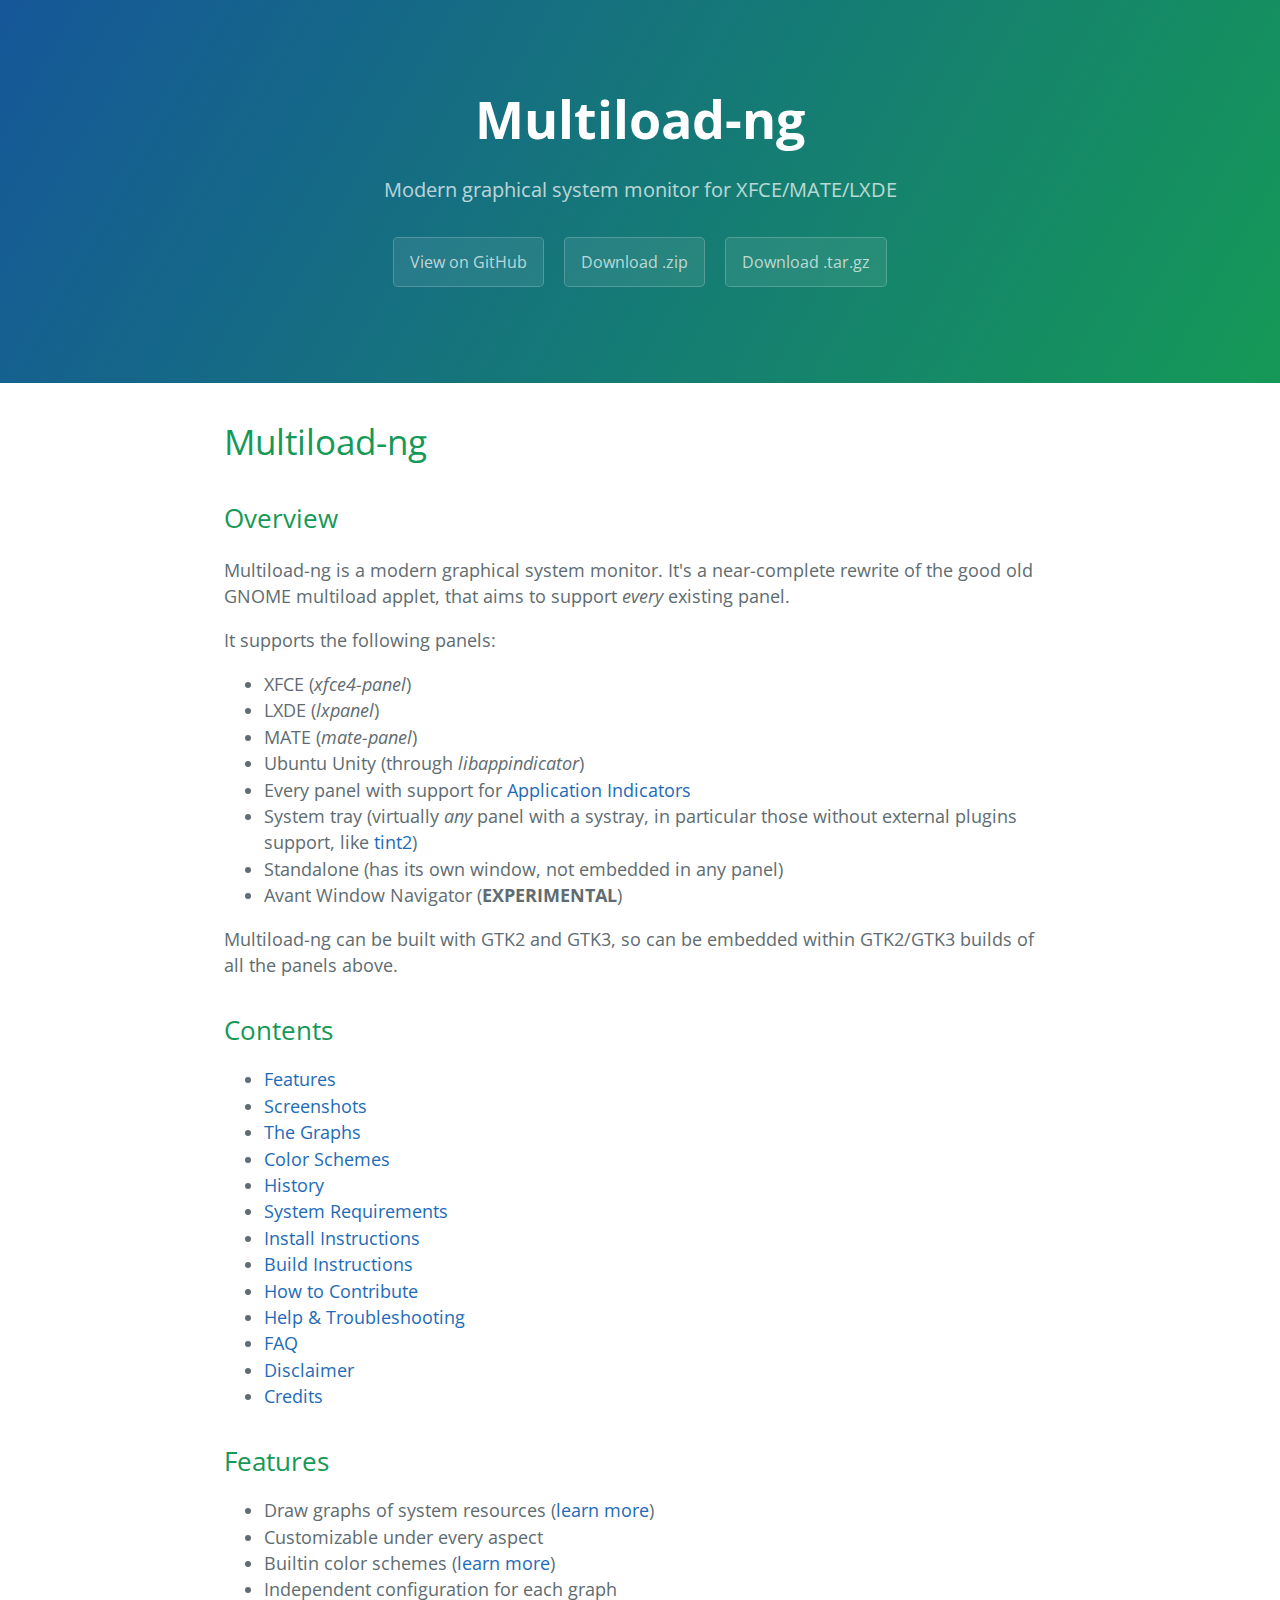
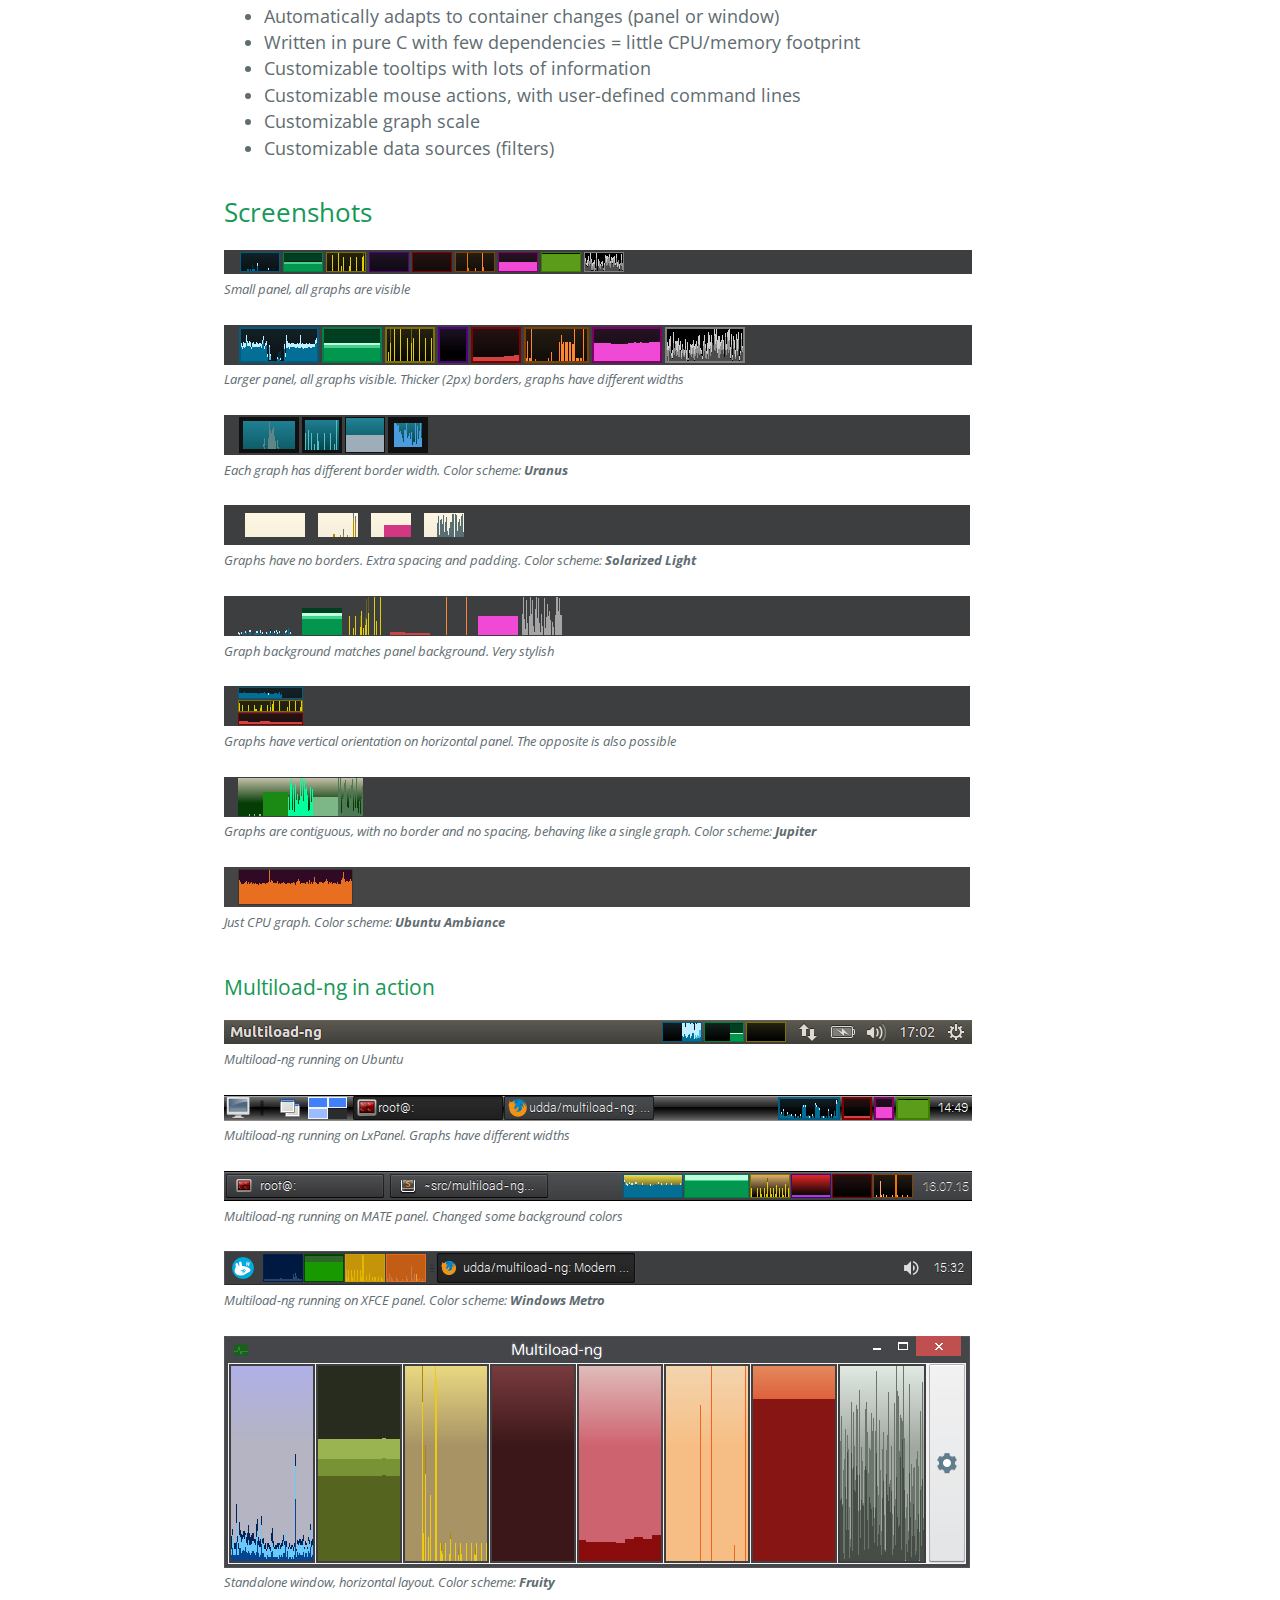
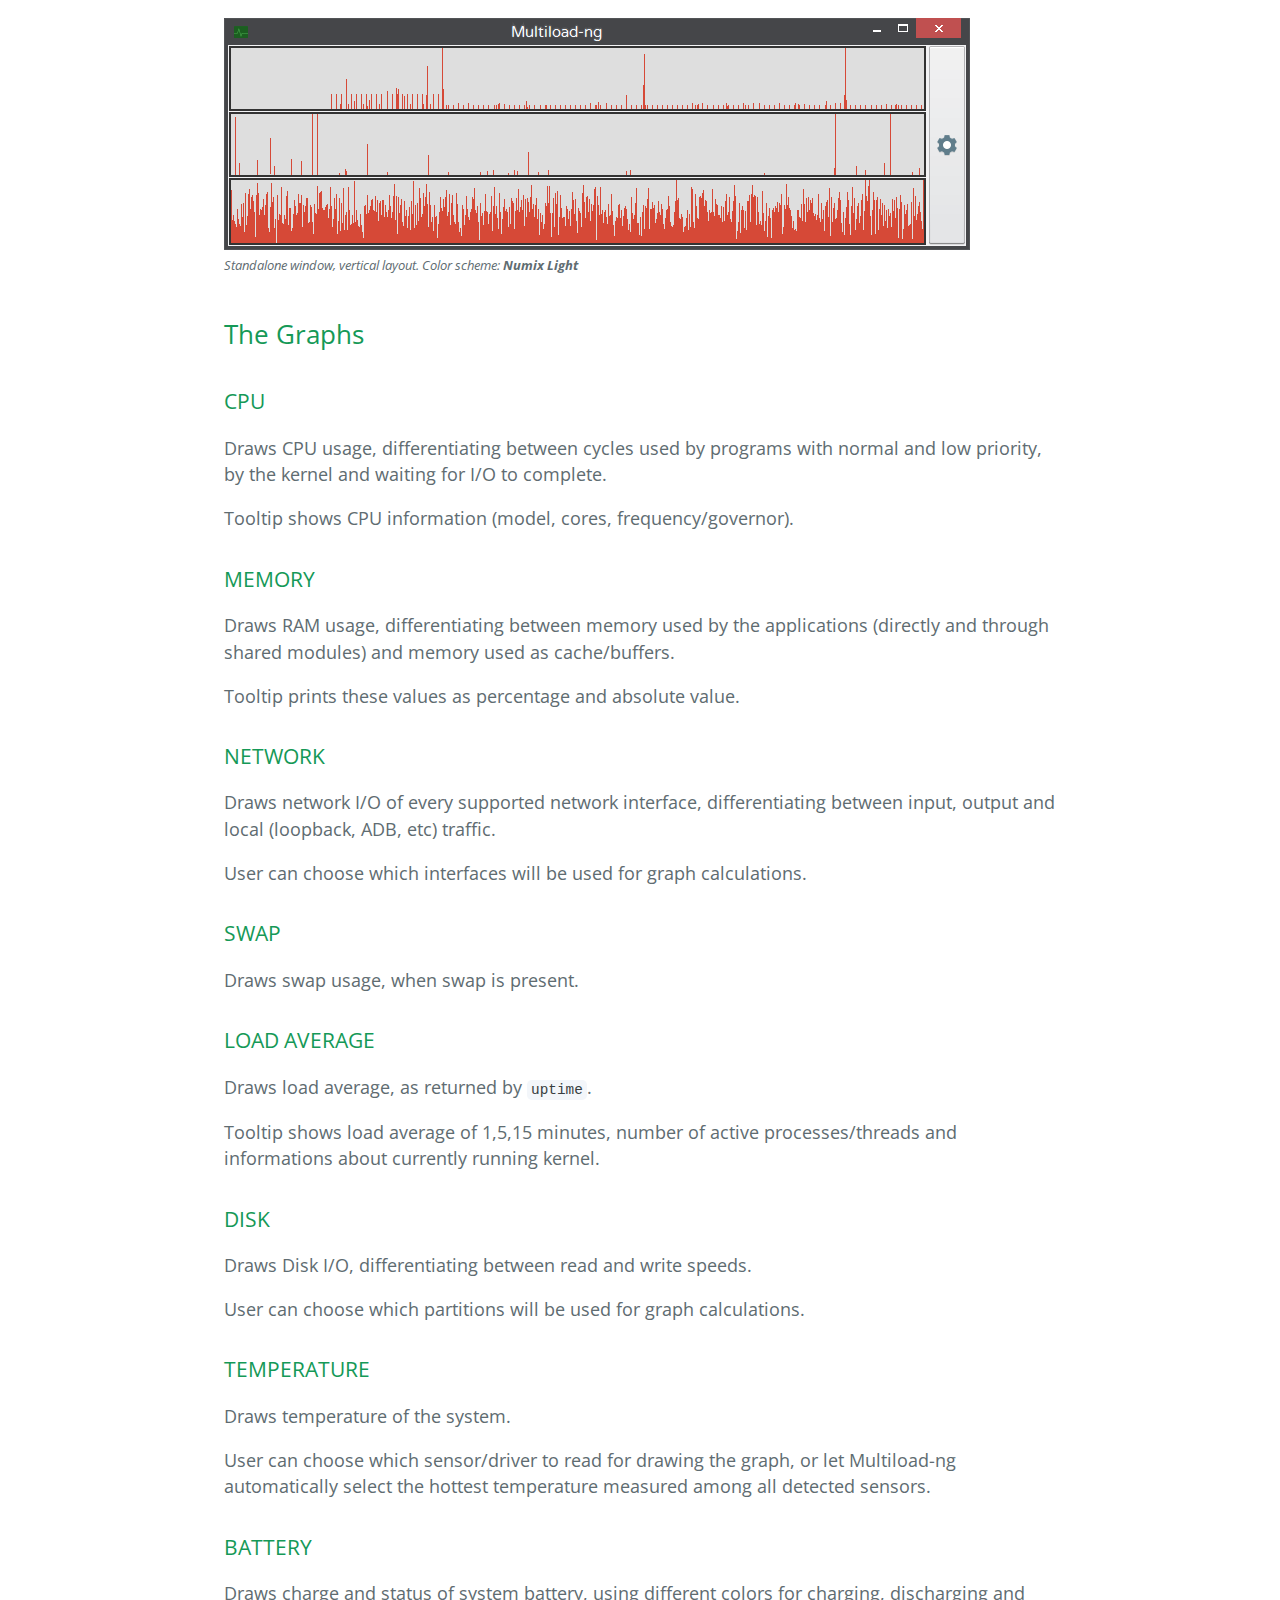
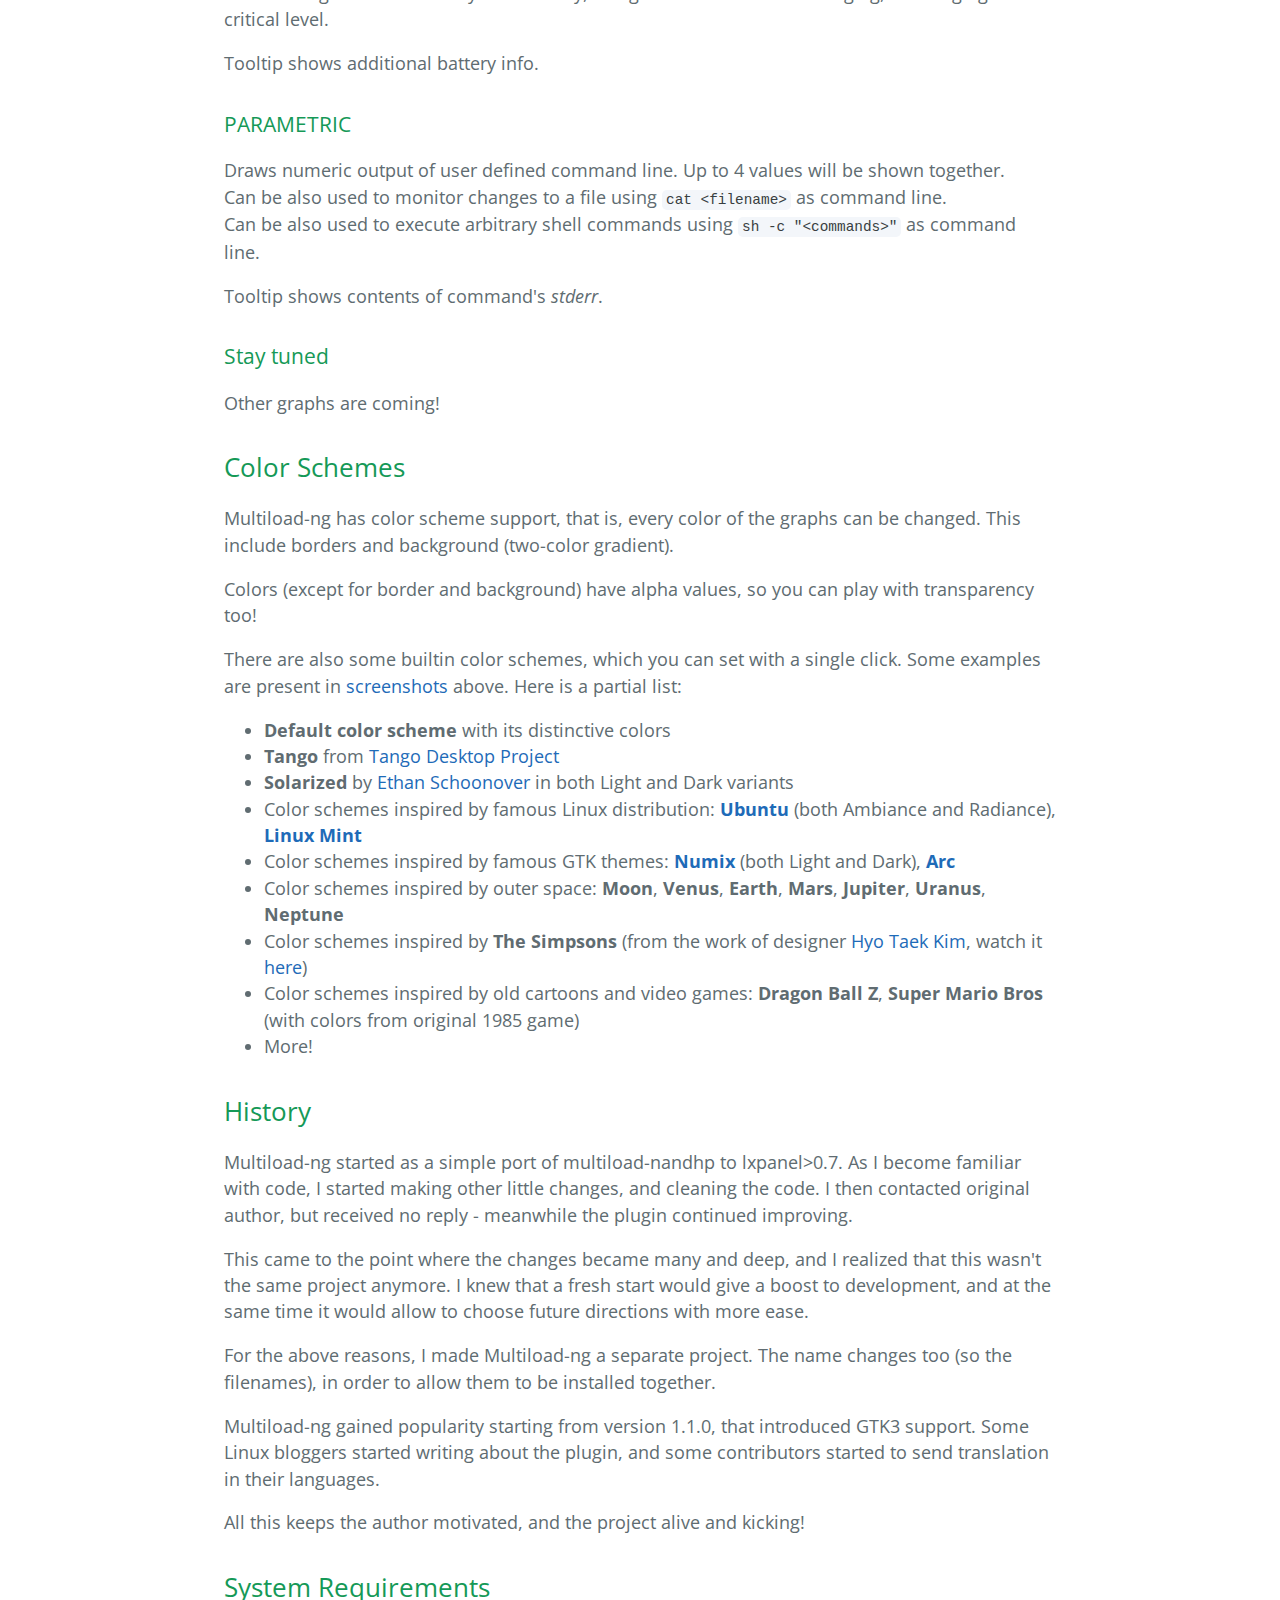
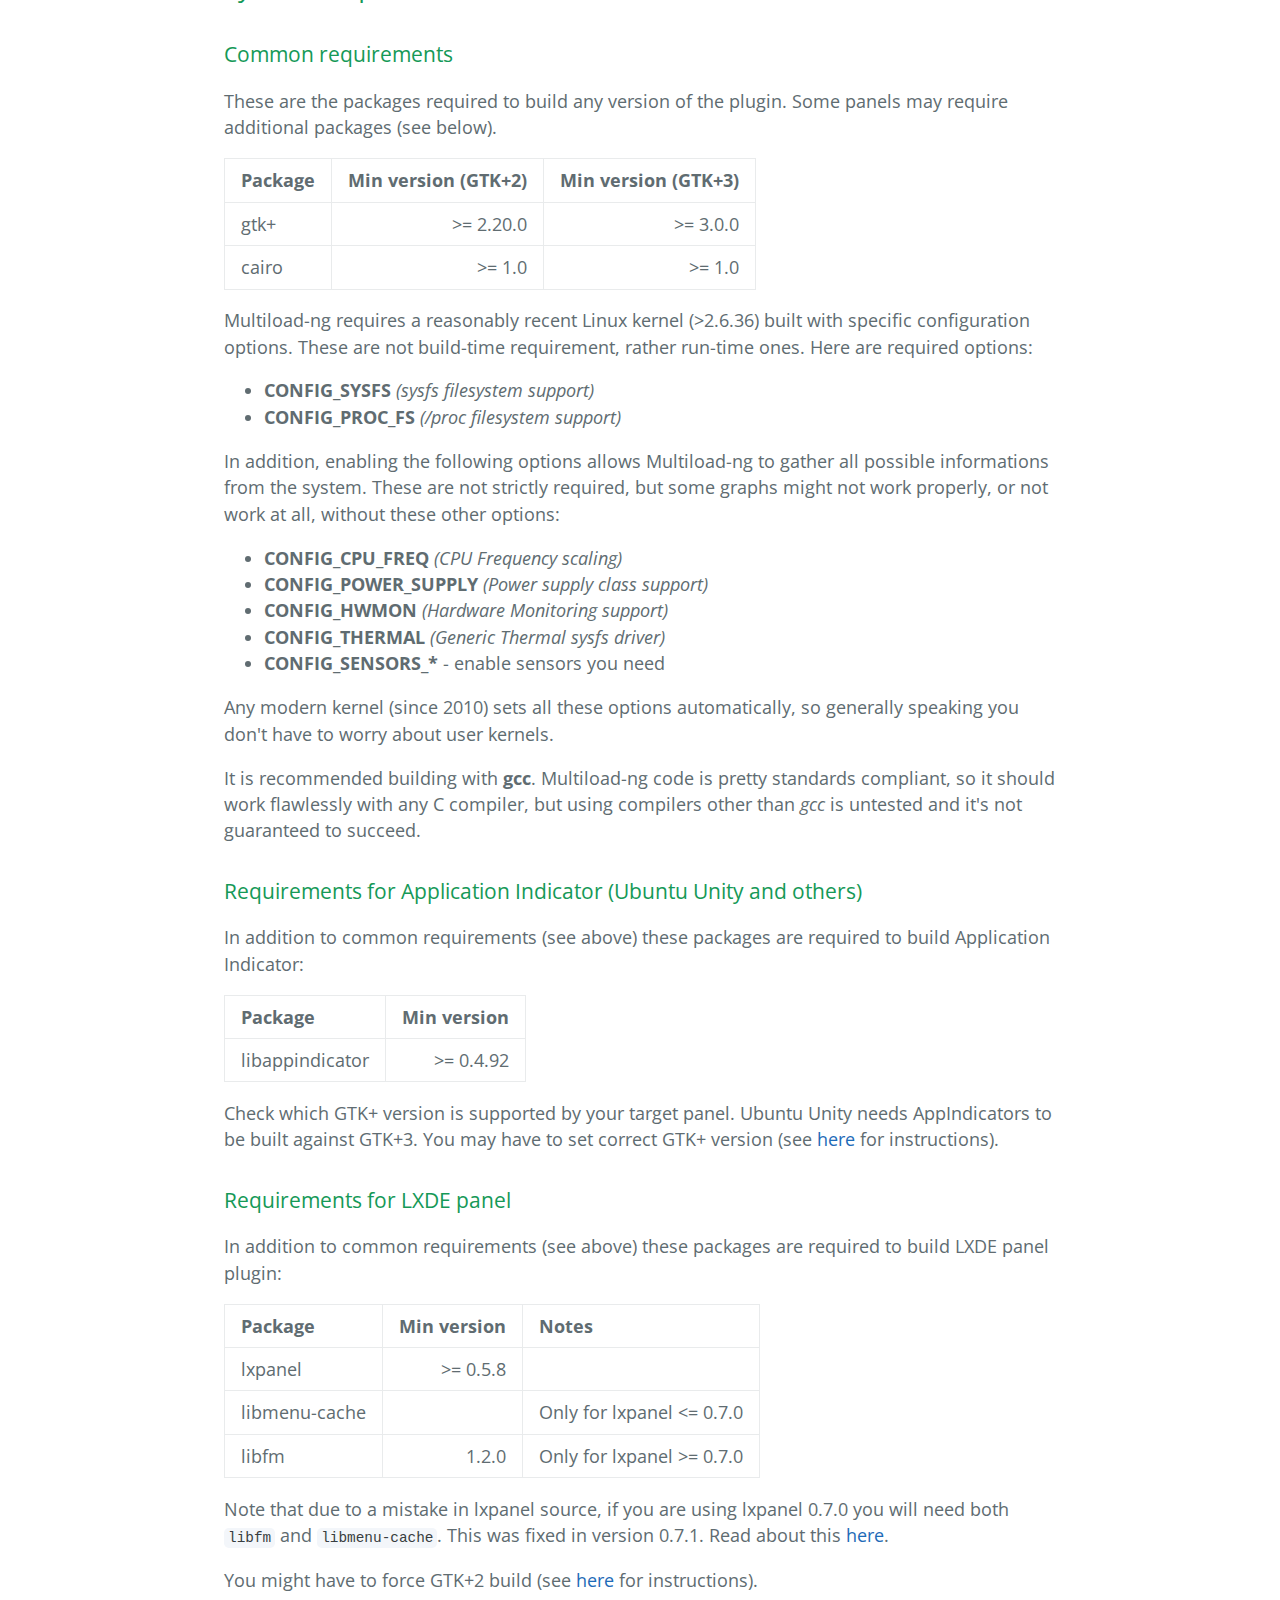
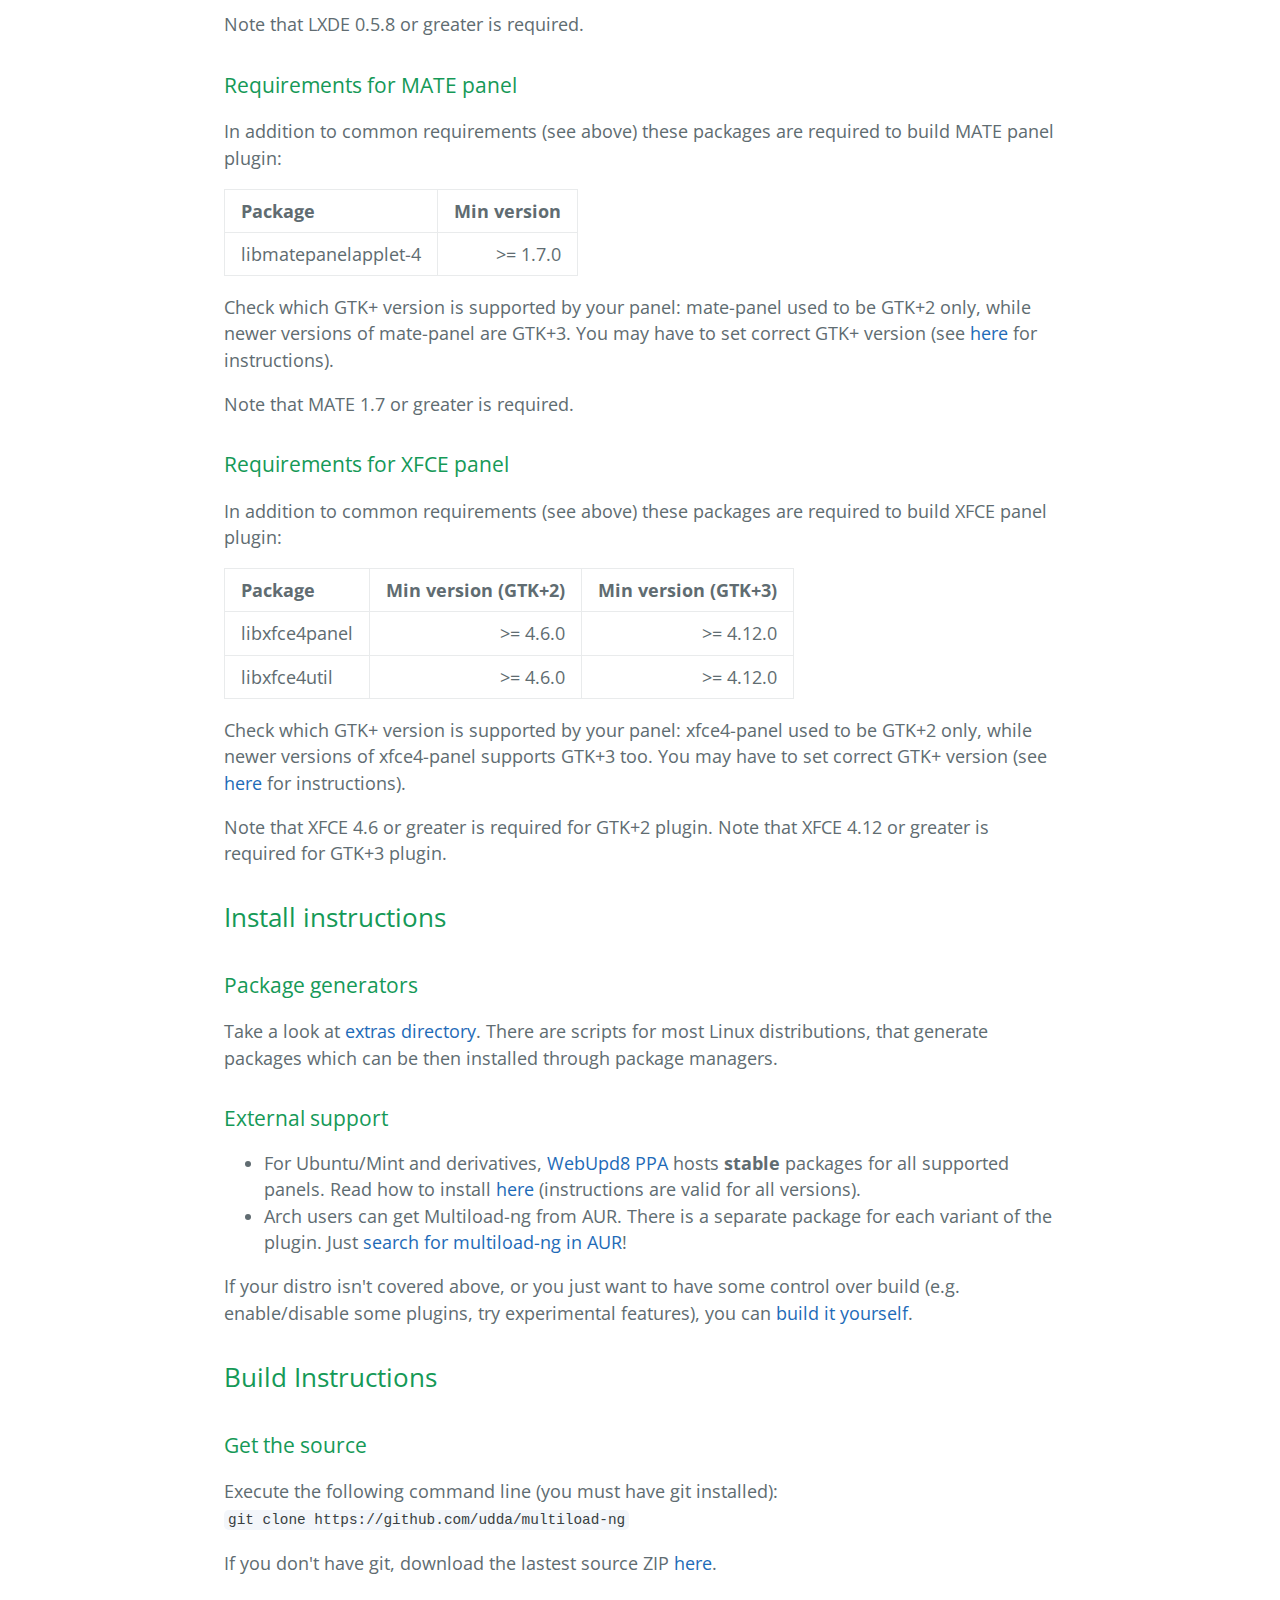
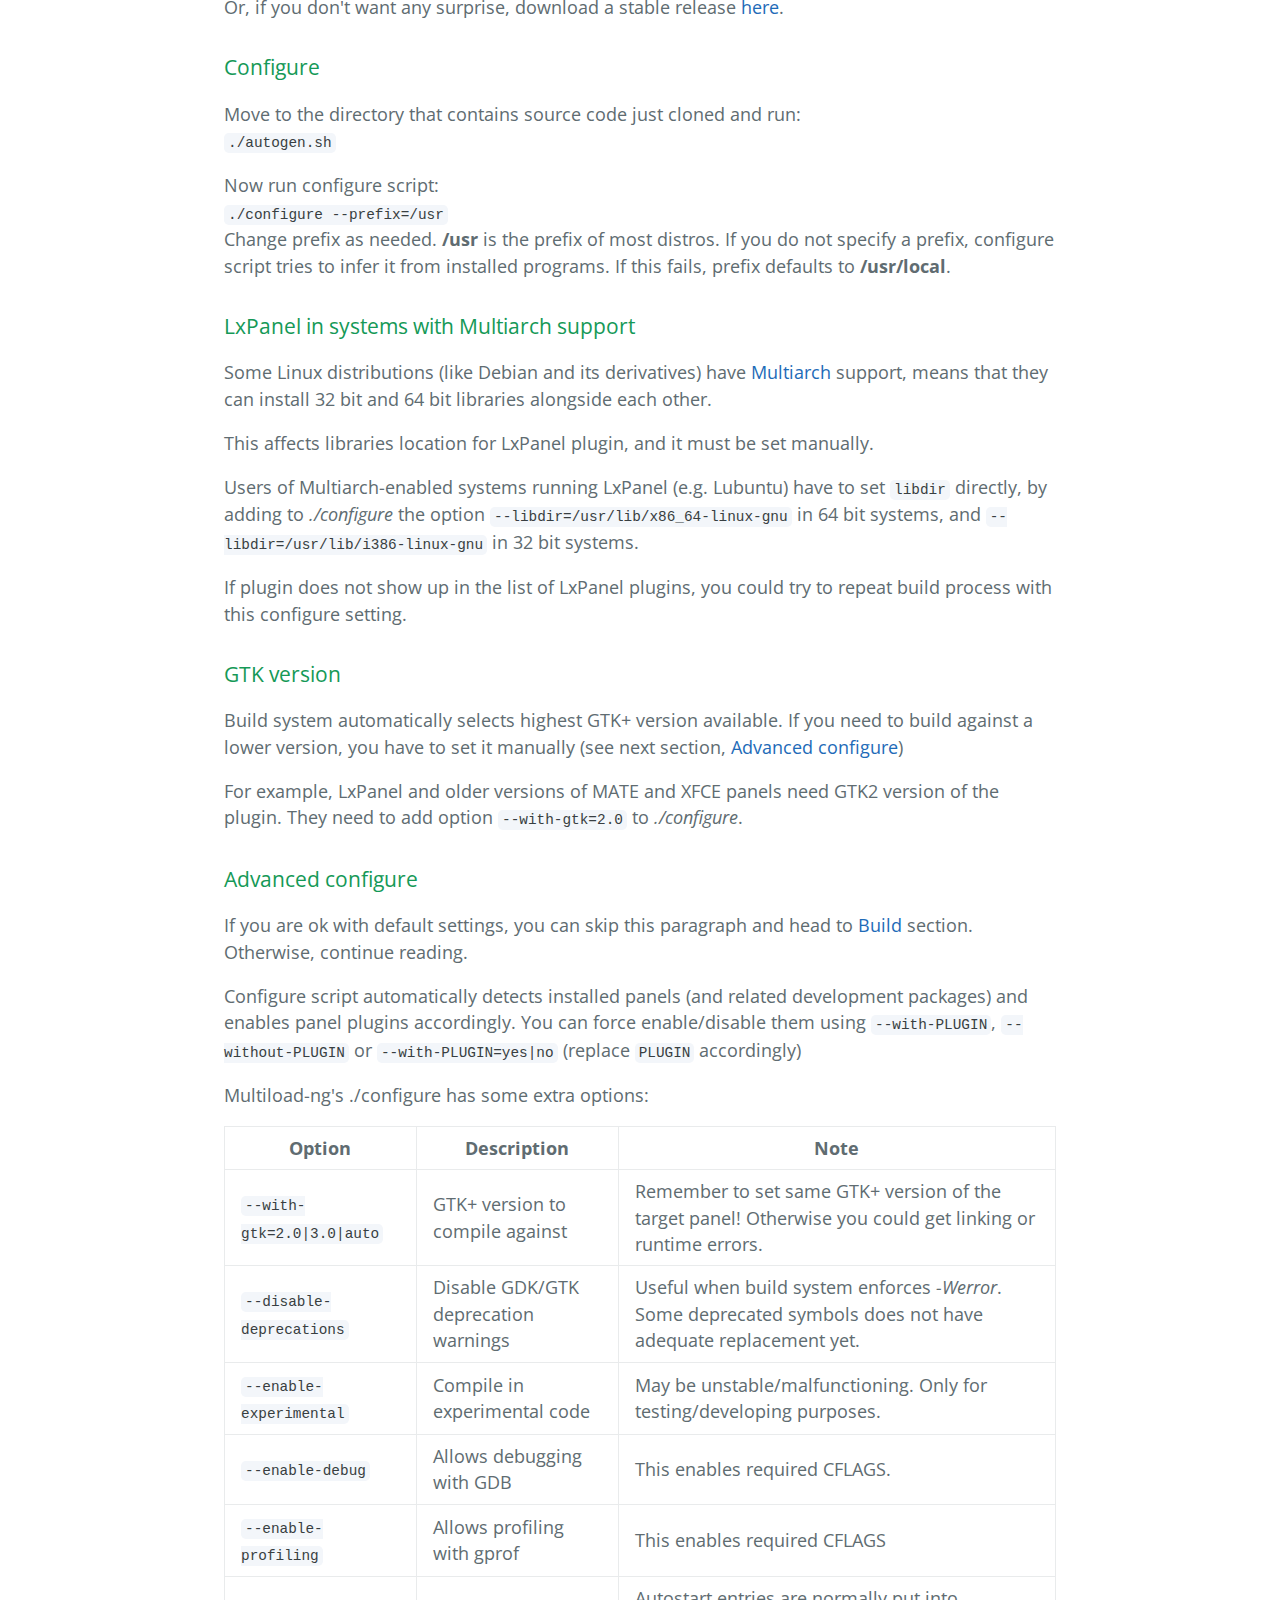
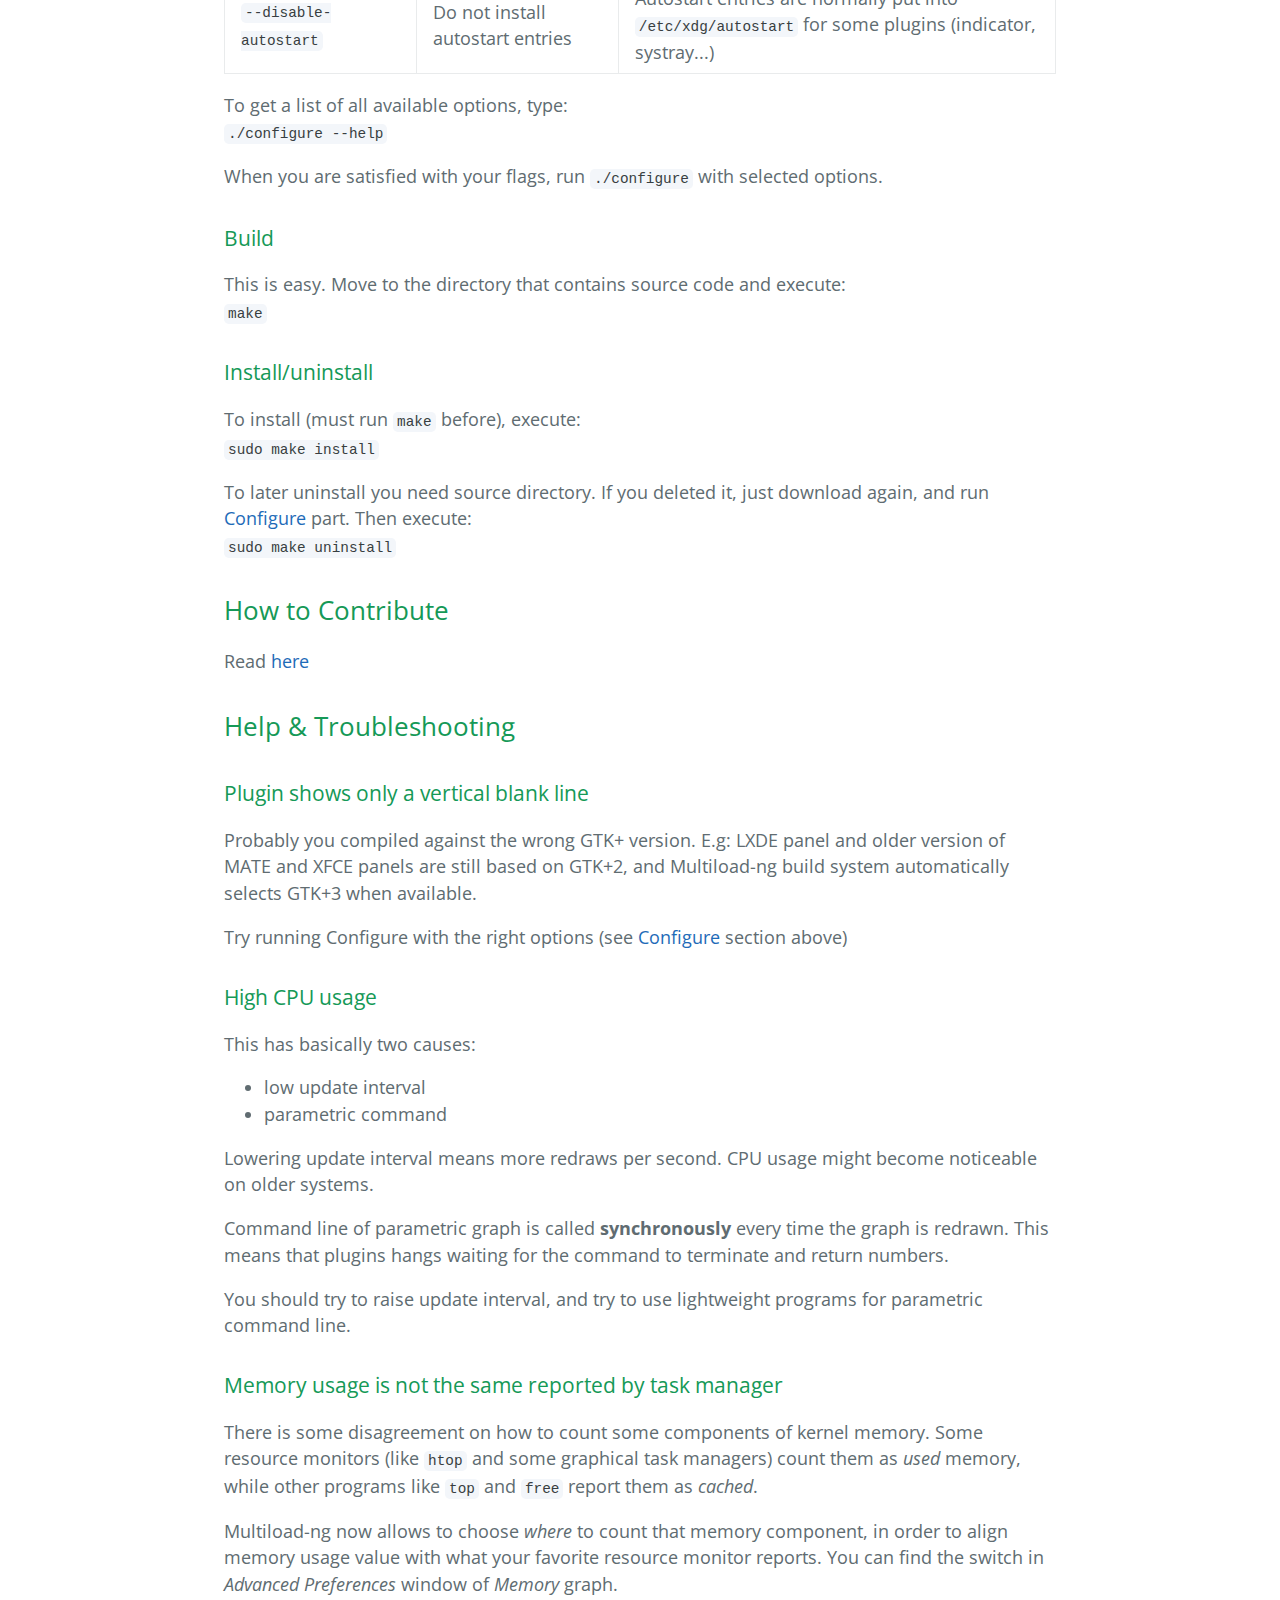
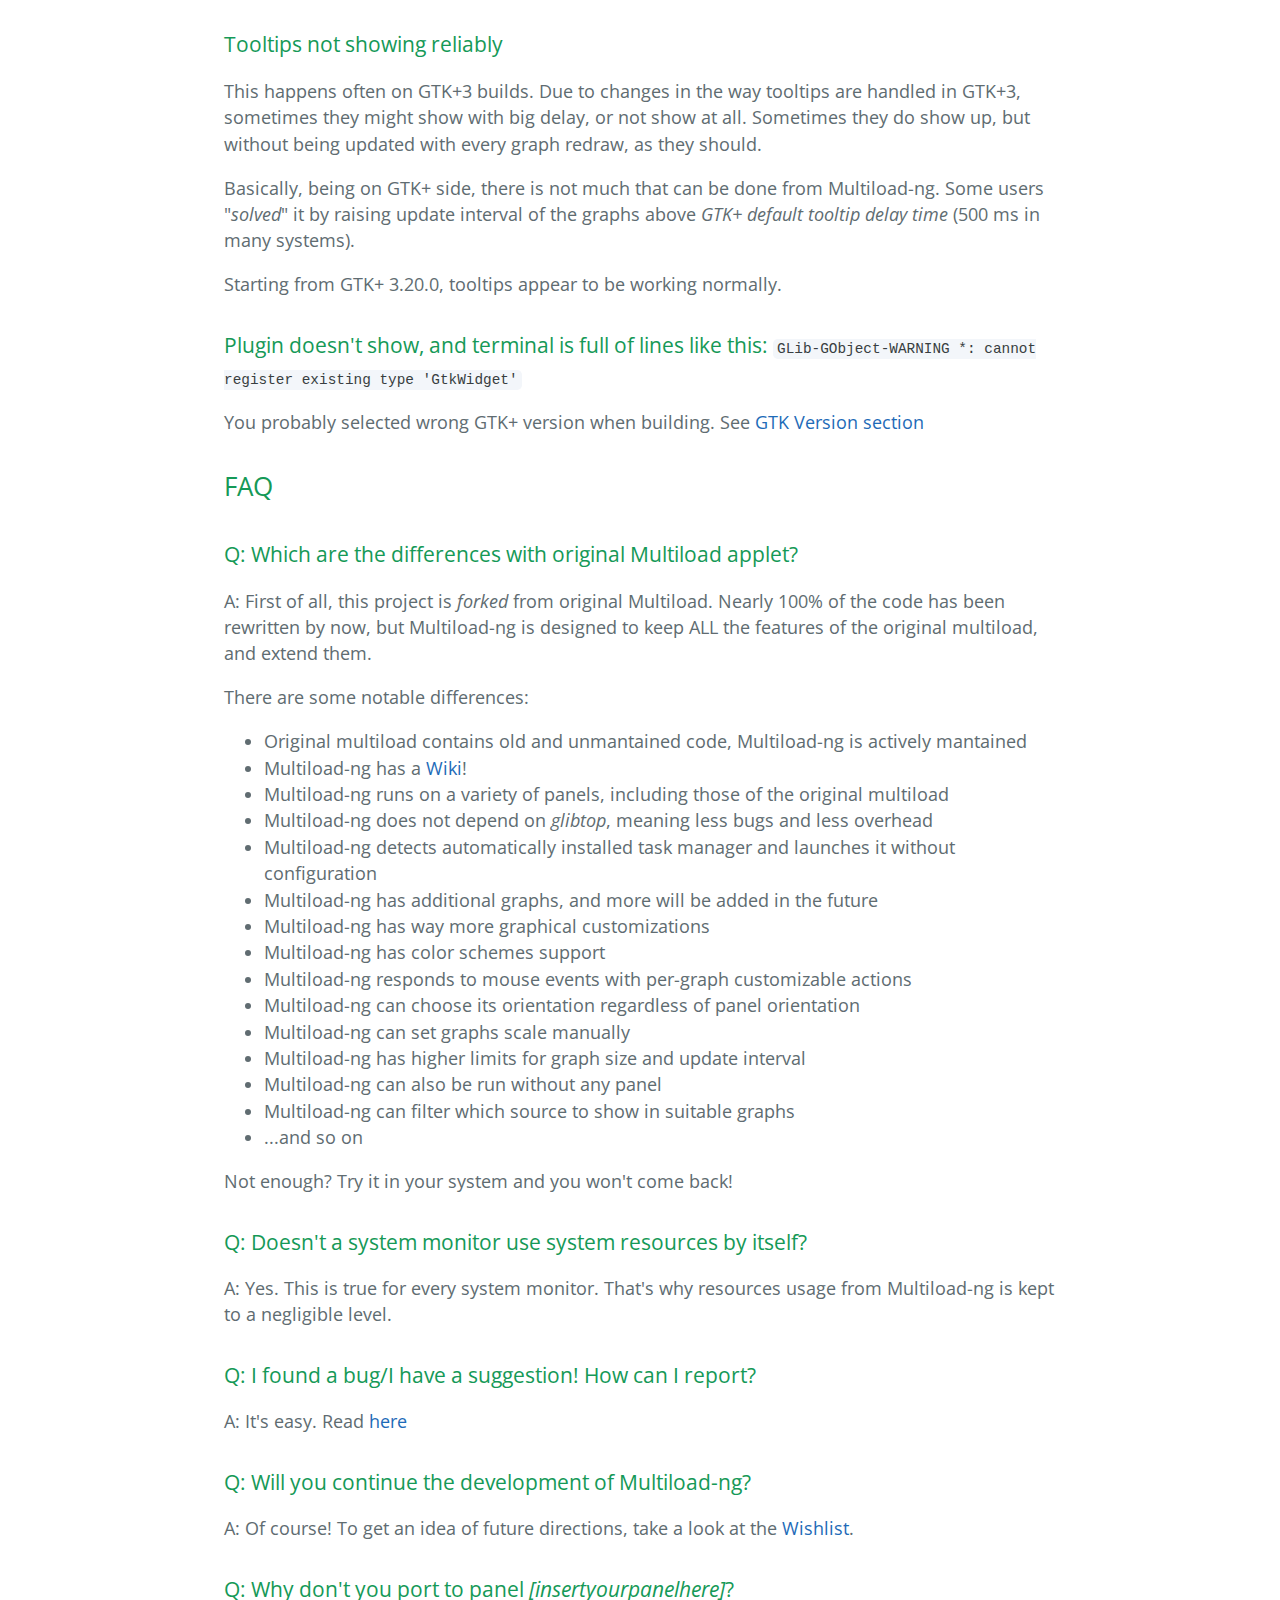
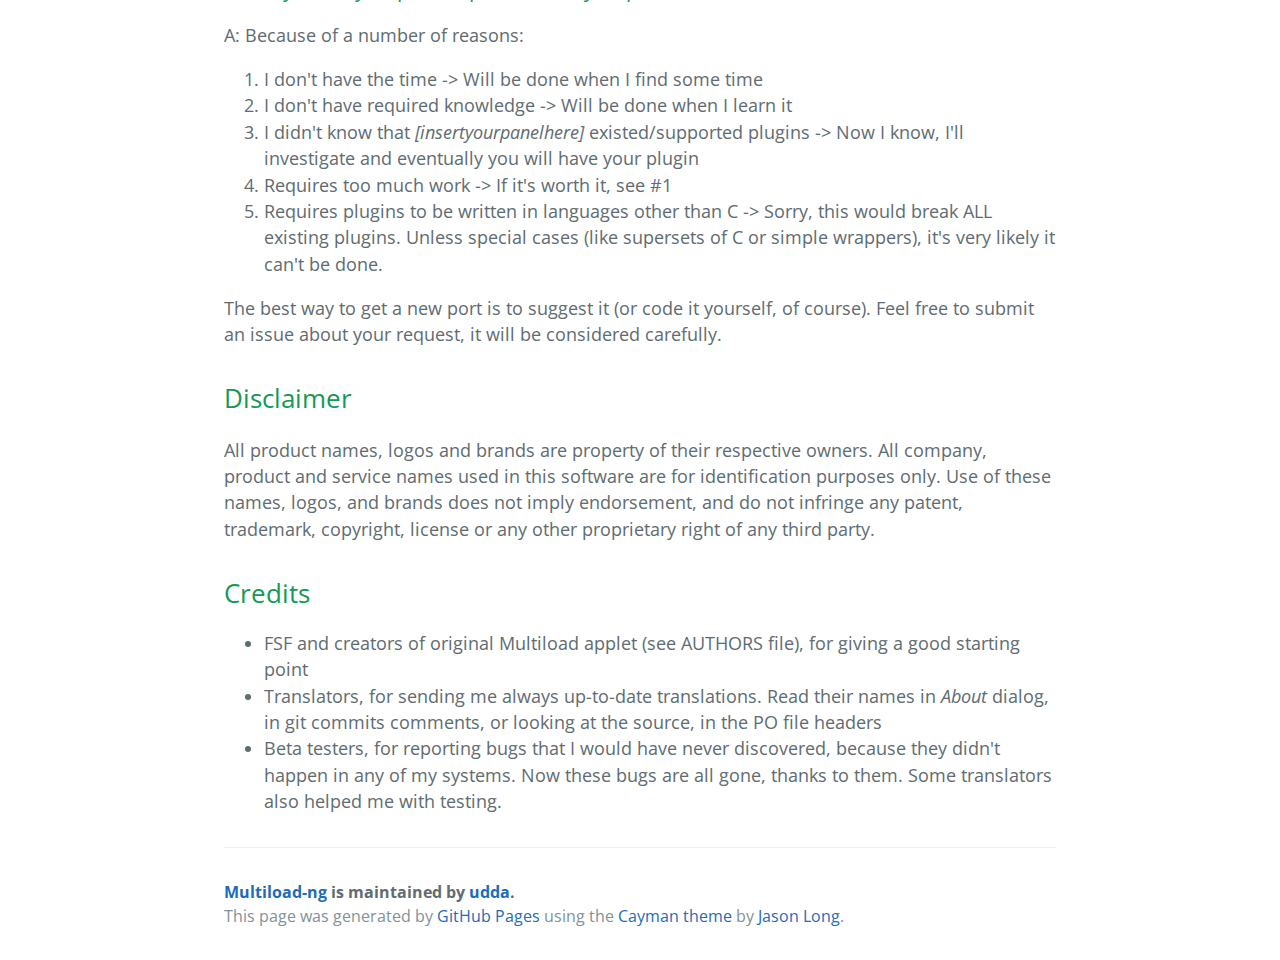
<file: index.html>
<!DOCTYPE html>
<html lang="en-us">
  <head>
    <meta charset="UTF-8">
    <title>Multiload-ng by udda</title>
    <meta name="viewport" content="width=device-width, initial-scale=1">
    <link rel="stylesheet" type="text/css" href="stylesheets/normalize.css" media="screen">
    <link href='https://fonts.googleapis.com/css?family=Open+Sans:400,700' rel='stylesheet' type='text/css'>
    <link rel="stylesheet" type="text/css" href="stylesheets/stylesheet.css" media="screen">
    <link rel="stylesheet" type="text/css" href="stylesheets/github-light.css" media="screen">
  </head>
  <body>
    <section class="page-header">
      <h1 class="project-name">Multiload-ng</h1>
      <h2 class="project-tagline">Modern graphical system monitor for XFCE/MATE/LXDE</h2>
      <a href="https://github.com/udda/multiload-ng" class="btn">View on GitHub</a>
      <a href="https://github.com/udda/multiload-ng/zipball/master" class="btn">Download .zip</a>
      <a href="https://github.com/udda/multiload-ng/tarball/master" class="btn">Download .tar.gz</a>
    </section>

    <section class="main-content">
      <h1>
<a id="multiload-ng" class="anchor" href="#multiload-ng" aria-hidden="true"><span aria-hidden="true" class="octicon octicon-link"></span></a>Multiload-ng</h1>

<h2>
<a id="overview" class="anchor" href="#overview" aria-hidden="true"><span aria-hidden="true" class="octicon octicon-link"></span></a>Overview</h2>

<p>Multiload-ng is a modern graphical system monitor.
It's a near-complete rewrite of the good old GNOME multiload applet, that aims to support <em>every</em> existing panel.</p>

<p>It supports the following panels:</p>

<ul>
<li>XFCE (<em>xfce4-panel</em>)</li>
<li>LXDE (<em>lxpanel</em>)</li>
<li>MATE (<em>mate-panel</em>)</li>
<li>Ubuntu Unity (through <em>libappindicator</em>)</li>
<li>Every panel with support for <a href="https://unity.ubuntu.com/projects/appindicators/">Application Indicators</a>
</li>
<li>System tray (virtually <em>any</em> panel with a systray, in particular those without external plugins support, like <a href="https://gitlab.com/o9000/tint2/wikis/home">tint2</a>)</li>
<li>Standalone (has its own window, not embedded in any panel)</li>
<li>Avant Window Navigator (<strong>EXPERIMENTAL</strong>)</li>
</ul>

<p>Multiload-ng can be built with GTK2 and GTK3, so can be embedded within GTK2/GTK3 builds of all the panels above.</p>

<h2>
<a id="contents" class="anchor" href="#contents" aria-hidden="true"><span aria-hidden="true" class="octicon octicon-link"></span></a>Contents</h2>

<ul>
<li><a href="#features">Features</a></li>
<li><a href="#screenshots">Screenshots</a></li>
<li><a href="#the-graphs">The Graphs</a></li>
<li><a href="#color-schemes">Color Schemes</a></li>
<li><a href="#history">History</a></li>
<li><a href="#system-requirements">System Requirements</a></li>
<li><a href="#install-instructions">Install Instructions</a></li>
<li><a href="#build-instructions">Build Instructions</a></li>
<li><a href="#how-to-contribute">How to Contribute</a></li>
<li><a href="#help--troubleshooting">Help &amp; Troubleshooting</a></li>
<li><a href="#faq">FAQ</a></li>
<li><a href="#disclaimer">Disclaimer</a></li>
<li><a href="#credits">Credits</a></li>
</ul>

<h2>
<a id="features" class="anchor" href="#features" aria-hidden="true"><span aria-hidden="true" class="octicon octicon-link"></span></a>Features</h2>

<ul>
<li>Draw graphs of system resources (<a href="#the-graphs">learn more</a>)</li>
<li>Customizable under every aspect</li>
<li>Builtin color schemes (<a href="#color-schemes">learn more</a>)</li>
<li>Independent configuration for each graph</li>
<li>Automatically adapts to container changes (panel or window)</li>
<li>Written in pure C with few dependencies = little CPU/memory footprint</li>
<li>Customizable tooltips with lots of information</li>
<li>Customizable mouse actions, with user-defined command lines</li>
<li>Customizable graph scale</li>
<li>Customizable data sources (filters)</li>
</ul>

<h2>
<a id="screenshots" class="anchor" href="#screenshots" aria-hidden="true"><span aria-hidden="true" class="octicon octicon-link"></span></a>Screenshots</h2>

<p><img src="screenshots/all.panel-24px.png?raw=true" alt="Small panel, all graphs are visible"><br>
<sup><em>Small panel, all graphs are visible</em></sup></p>

<p><img src="screenshots/all.panel-40px.border-2px.widths.png?raw=true" alt="Larger panel, all graphs visible. Thicker (2px) borders, graphs have different widths"><br>
<sup><em>Larger panel, all graphs visible. Thicker (2px) borders, graphs have different widths</em></sup></p>

<p><img src="screenshots/borders.uranus.png?raw=true" alt="Each graph has different border width. Color scheme: Uranus"><br>
<sup><em>Each graph has different border width. Color scheme: <strong>Uranus</strong></em></sup></p>

<p><img src="screenshots/margin.padding.noborder.solarized-light.png?raw=true" alt="Graphs have no borders. Extra spacing and padding. Color scheme: Solarized Light"><br>
<sup><em>Graphs have no borders. Extra spacing and padding. Color scheme: <strong>Solarized Light</strong></em></sup></p>

<p><img src="screenshots/background-blend.png?raw=true" alt="Graph background matches panel background. Very stylish"><br>
<sup><em>Graph background matches panel background. Very stylish</em></sup></p>

<p><img src="screenshots/vertical-on-horizontal.png?raw=true" alt="Graphs have vertical orientation on horizontal panel. The opposite is also possible"><br>
<sup><em>Graphs have vertical orientation on horizontal panel. The opposite is also possible</em></sup></p>

<p><img src="screenshots/contiguous.noborder.jupiter.png?raw=true" alt="Graphs are contiguous, with no border and no spacing, behaving like a single graph. Color scheme: Jupiter"><br>
<sup><em>Graphs are contiguous, with no border and no spacing, behaving like a single graph. Color scheme: <strong>Jupiter</strong></em></sup></p>

<p><img src="screenshots/cpu.ambiance.png?raw=true" alt="Just CPU graph. Color scheme: Ubuntu Ambiance"><br>
<sup><em>Just CPU graph. Color scheme: <strong>Ubuntu Ambiance</strong></em></sup></p>

<h3>
<a id="multiload-ng-in-action" class="anchor" href="#multiload-ng-in-action" aria-hidden="true"><span aria-hidden="true" class="octicon octicon-link"></span></a>Multiload-ng in action</h3>

<p><img src="screenshots/ubuntu.png?raw=true" alt="Multiload-ng running on Ubuntu"><br>
<sup><em>Multiload-ng running on Ubuntu</em></sup></p>

<p><img src="screenshots/lxpanel.png?raw=true" alt="Multiload-ng running on LxPanel. Graphs have different widths"><br>
<sup><em>Multiload-ng running on LxPanel. Graphs have different widths</em></sup></p>

<p><img src="screenshots/mate.png?raw=true" alt="Multiload-ng running on MATE panel. Changed some background colors"><br>
<sup><em>Multiload-ng running on MATE panel. Changed some background colors</em></sup></p>

<p><img src="screenshots/xfce.png?raw=true" alt="Multiload-ng running on XFCE panel. Color scheme: __Windows Metro__"><br>
<sup><em>Multiload-ng running on XFCE panel. Color scheme: <strong>Windows Metro</strong></em></sup></p>

<p><img src="screenshots/standalone.horizontal.fruity.png?raw=true" alt="Standalone window, horizontal layout. Color scheme: Fruity"><br>
<sup><em>Standalone window, horizontal layout. Color scheme: <strong>Fruity</strong></em></sup></p>

<p><img src="screenshots/standalone.vertical.numix-light.png?raw=true" alt="Standalone window, vertical layout. Color scheme: Numix Light"><br>
<sup><em>Standalone window, vertical layout. Color scheme: <strong>Numix Light</strong></em></sup></p>

<h2>
<a id="the-graphs" class="anchor" href="#the-graphs" aria-hidden="true"><span aria-hidden="true" class="octicon octicon-link"></span></a>The Graphs</h2>

<h3>
<a id="cpu" class="anchor" href="#cpu" aria-hidden="true"><span aria-hidden="true" class="octicon octicon-link"></span></a>CPU</h3>

<p>Draws CPU usage, differentiating between cycles used by programs with normal and
low priority, by the kernel and waiting for I/O to complete.</p>

<p>Tooltip shows CPU information (model, cores, frequency/governor).</p>

<h3>
<a id="memory" class="anchor" href="#memory" aria-hidden="true"><span aria-hidden="true" class="octicon octicon-link"></span></a>MEMORY</h3>

<p>Draws RAM usage, differentiating between memory used by the applications (directly
and through shared modules) and memory used as cache/buffers.</p>

<p>Tooltip prints these values as percentage and absolute value.</p>

<h3>
<a id="network" class="anchor" href="#network" aria-hidden="true"><span aria-hidden="true" class="octicon octicon-link"></span></a>NETWORK</h3>

<p>Draws network I/O of every supported network interface, differentiating between
input, output and local (loopback, ADB, etc) traffic.</p>

<p>User can choose which interfaces will be used for graph calculations.</p>

<h3>
<a id="swap" class="anchor" href="#swap" aria-hidden="true"><span aria-hidden="true" class="octicon octicon-link"></span></a>SWAP</h3>

<p>Draws swap usage, when swap is present.</p>

<h3>
<a id="load-average" class="anchor" href="#load-average" aria-hidden="true"><span aria-hidden="true" class="octicon octicon-link"></span></a>LOAD AVERAGE</h3>

<p>Draws load average, as returned by <code>uptime</code>.</p>

<p>Tooltip shows load average of 1,5,15 minutes, number of active processes/threads
and informations about currently running kernel.</p>

<h3>
<a id="disk" class="anchor" href="#disk" aria-hidden="true"><span aria-hidden="true" class="octicon octicon-link"></span></a>DISK</h3>

<p>Draws Disk I/O, differentiating between read and write speeds.</p>

<p>User can choose which partitions will be used for graph calculations.</p>

<h3>
<a id="temperature" class="anchor" href="#temperature" aria-hidden="true"><span aria-hidden="true" class="octicon octicon-link"></span></a>TEMPERATURE</h3>

<p>Draws temperature of the system.</p>

<p>User can choose which sensor/driver to read for drawing the graph, or let Multiload-ng 
automatically select the hottest temperature measured among all detected sensors.</p>

<h3>
<a id="battery" class="anchor" href="#battery" aria-hidden="true"><span aria-hidden="true" class="octicon octicon-link"></span></a>BATTERY</h3>

<p>Draws charge and status of system battery, using different colors for charging,
discharging and critical level.</p>

<p>Tooltip shows additional battery info.</p>

<h3>
<a id="parametric" class="anchor" href="#parametric" aria-hidden="true"><span aria-hidden="true" class="octicon octicon-link"></span></a>PARAMETRIC</h3>

<p>Draws numeric output of user defined command line. Up to 4 values will be shown together.<br>
Can be also used to monitor changes to a file using <code>cat &lt;filename&gt;</code> as command line.<br>
Can be also used to execute arbitrary shell commands using <code>sh -c "&lt;commands&gt;"</code> as command line.</p>

<p>Tooltip shows contents of command's <em>stderr</em>.</p>

<h3>
<a id="stay-tuned" class="anchor" href="#stay-tuned" aria-hidden="true"><span aria-hidden="true" class="octicon octicon-link"></span></a>Stay tuned</h3>

<p>Other graphs are coming!</p>

<h2>
<a id="color-schemes" class="anchor" href="#color-schemes" aria-hidden="true"><span aria-hidden="true" class="octicon octicon-link"></span></a>Color Schemes</h2>

<p>Multiload-ng has color scheme support, that is, every color of the graphs can be changed.
This include borders and background (two-color gradient).</p>

<p>Colors (except for border and background) have alpha values, so you can play with
transparency too!</p>

<p>There are also some builtin color schemes, which you can set with a single click.
Some examples are present in <a href="#screenshots">screenshots</a> above. Here is a partial list:</p>

<ul>
<li>
<strong>Default color scheme</strong> with its distinctive colors</li>
<li>
<strong>Tango</strong> from <a href="http://tango.freedesktop.org/">Tango Desktop Project</a>
</li>
<li>
<strong>Solarized</strong> by <a href="http://ethanschoonover.com/solarized">Ethan Schoonover</a> in both Light and Dark variants</li>
<li>Color schemes inspired by famous Linux distribution: <strong><a href="http://www.ubuntu.com/">Ubuntu</a></strong> (both Ambiance and Radiance), <strong><a href="https://www.linuxmint.com/">Linux Mint</a></strong>
</li>
<li>Color schemes inspired by famous GTK themes: <strong><a href="https://numixproject.org/">Numix</a></strong> (both Light and Dark), <strong><a href="https://github.com/horst3180/arc-theme">Arc</a></strong>
</li>
<li>Color schemes inspired by outer space: <strong>Moon</strong>, <strong>Venus</strong>, <strong>Earth</strong>, <strong>Mars</strong>, <strong>Jupiter</strong>, <strong>Uranus</strong>, <strong>Neptune</strong>
</li>
<li>Color schemes inspired by <strong>The Simpsons</strong> (from the work of designer <a href="http://www.hyotk.com/">Hyo Taek Kim</a>, watch it <a href="http://www.fubiz.net/en/2015/09/19/the-colors-of-simpsons-pantone/">here</a>)</li>
<li>Color schemes inspired by old cartoons and video games: <strong>Dragon Ball Z</strong>, <strong>Super Mario Bros</strong> (with colors from original 1985 game)</li>
<li>More!</li>
</ul>

<h2>
<a id="history" class="anchor" href="#history" aria-hidden="true"><span aria-hidden="true" class="octicon octicon-link"></span></a>History</h2>

<p>Multiload-ng started as a simple port of multiload-nandhp to lxpanel&gt;0.7.
As I become familiar with code, I started making other little changes, and cleaning the code.
I then contacted original author, but received no reply - meanwhile the plugin continued improving.</p>

<p>This came to the point where the changes became many and deep, and I realized that this wasn't the same project anymore.
I knew that a fresh start would give a boost to development, and at the same time it
would allow to choose future directions with more ease.</p>

<p>For the above reasons, I made Multiload-ng a separate project.
The name changes too (so the filenames), in order to allow them to be installed together.</p>

<p>Multiload-ng gained popularity starting from version 1.1.0, that introduced GTK3 support. Some Linux bloggers
started writing about the plugin, and some contributors started to send translation in their languages.</p>

<p>All this keeps the author motivated, and the project alive and kicking!</p>

<h2>
<a id="system-requirements" class="anchor" href="#system-requirements" aria-hidden="true"><span aria-hidden="true" class="octicon octicon-link"></span></a>System Requirements</h2>

<h3>
<a id="common-requirements" class="anchor" href="#common-requirements" aria-hidden="true"><span aria-hidden="true" class="octicon octicon-link"></span></a>Common requirements</h3>

<p>These are the packages required to build any version of the plugin.
Some panels may require additional packages (see below).</p>

<table>
<thead>
<tr>
<th align="left">Package</th>
<th align="right">Min version (GTK+2)</th>
<th align="right">Min version (GTK+3)</th>
</tr>
</thead>
<tbody>
<tr>
<td align="left">gtk+</td>
<td align="right">&gt;= 2.20.0</td>
<td align="right">&gt;= 3.0.0</td>
</tr>
<tr>
<td align="left">cairo</td>
<td align="right">&gt;= 1.0</td>
<td align="right">&gt;= 1.0</td>
</tr>
</tbody>
</table>

<p>Multiload-ng requires a reasonably recent Linux kernel (&gt;2.6.36) built with
specific configuration options. These are not build-time requirement, rather
run-time ones. Here are required options:  </p>

<ul>
<li>
<strong>CONFIG_SYSFS</strong> <em>(sysfs filesystem support)</em>
</li>
<li>
<strong>CONFIG_PROC_FS</strong> <em>(/proc filesystem support)</em>
</li>
</ul>

<p>In addition, enabling the following options allows Multiload-ng to gather all possible
informations from the system. These are not strictly required, but some graphs might
not work properly, or not work at all, without these other options:  </p>

<ul>
<li>
<strong>CONFIG_CPU_FREQ</strong> <em>(CPU Frequency scaling)</em>
</li>
<li>
<strong>CONFIG_POWER_SUPPLY</strong> <em>(Power supply class support)</em>
</li>
<li>
<strong>CONFIG_HWMON</strong> <em>(Hardware Monitoring support)</em>
</li>
<li>
<strong>CONFIG_THERMAL</strong> <em>(Generic Thermal sysfs driver)</em>
</li>
<li>
<strong>CONFIG_SENSORS_*</strong> - enable sensors you need</li>
</ul>

<p>Any modern kernel (since 2010) sets all these options automatically, so generally
speaking you don't have to worry about user kernels.</p>

<p>It is recommended building with <strong>gcc</strong>. Multiload-ng code is pretty standards
compliant, so it should work flawlessly with any C compiler, but using
compilers other than <em>gcc</em> is untested and it's not guaranteed to succeed.</p>

<h3>
<a id="requirements-for-application-indicator-ubuntu-unity-and-others" class="anchor" href="#requirements-for-application-indicator-ubuntu-unity-and-others" aria-hidden="true"><span aria-hidden="true" class="octicon octicon-link"></span></a>Requirements for Application Indicator (Ubuntu Unity and others)</h3>

<p>In addition to common requirements (see above)
these packages are required to build Application Indicator:</p>

<table>
<thead>
<tr>
<th align="left">Package</th>
<th align="right">Min version</th>
</tr>
</thead>
<tbody>
<tr>
<td align="left">libappindicator</td>
<td align="right">&gt;= 0.4.92</td>
</tr>
</tbody>
</table>

<p>Check which GTK+ version is supported by your target panel.
Ubuntu Unity needs AppIndicators to be built against GTK+3.
You may have to set correct GTK+ version (see <a href="#gtk-version">here</a> for instructions).</p>

<h3>
<a id="requirements-for-lxde-panel" class="anchor" href="#requirements-for-lxde-panel" aria-hidden="true"><span aria-hidden="true" class="octicon octicon-link"></span></a>Requirements for LXDE panel</h3>

<p>In addition to common requirements (see above)
these packages are required to build LXDE panel plugin:</p>

<table>
<thead>
<tr>
<th align="left">Package</th>
<th align="right">Min version</th>
<th align="left">Notes</th>
</tr>
</thead>
<tbody>
<tr>
<td align="left">lxpanel</td>
<td align="right">&gt;= 0.5.8</td>
<td align="left"></td>
</tr>
<tr>
<td align="left">libmenu-cache</td>
<td align="right"></td>
<td align="left">Only for lxpanel &lt;= 0.7.0</td>
</tr>
<tr>
<td align="left">libfm</td>
<td align="right">1.2.0</td>
<td align="left">Only for lxpanel &gt;= 0.7.0</td>
</tr>
</tbody>
</table>

<p>Note that due to a mistake in lxpanel source, if you are using lxpanel 0.7.0
you will need both <code>libfm</code> and <code>libmenu-cache</code>. This was fixed in version 0.7.1.
Read about this <a href="http://wiki.lxde.org/en/How_to_write_plugins_for_LXPanel#Preconditions">here</a>.</p>

<p>You might have to force GTK+2 build (see <a href="#gtk-version">here</a> for instructions).</p>

<p>Note that LXDE 0.5.8 or greater is required.</p>

<h3>
<a id="requirements-for-mate-panel" class="anchor" href="#requirements-for-mate-panel" aria-hidden="true"><span aria-hidden="true" class="octicon octicon-link"></span></a>Requirements for MATE panel</h3>

<p>In addition to common requirements (see above)
these packages are required to build MATE panel plugin:</p>

<table>
<thead>
<tr>
<th align="left">Package</th>
<th align="right">Min version</th>
</tr>
</thead>
<tbody>
<tr>
<td align="left">libmatepanelapplet-4</td>
<td align="right">&gt;= 1.7.0</td>
</tr>
</tbody>
</table>

<p>Check which GTK+ version is supported by your panel: mate-panel used to be GTK+2
only, while newer versions of mate-panel are GTK+3. You may have to set correct
GTK+ version (see <a href="#gtk-version">here</a> for instructions).</p>

<p>Note that MATE 1.7 or greater is required.</p>

<h3>
<a id="requirements-for-xfce-panel" class="anchor" href="#requirements-for-xfce-panel" aria-hidden="true"><span aria-hidden="true" class="octicon octicon-link"></span></a>Requirements for XFCE panel</h3>

<p>In addition to common requirements (see above)
these packages are required to build XFCE panel plugin:</p>

<table>
<thead>
<tr>
<th align="left">Package</th>
<th align="right">Min version (GTK+2)</th>
<th align="right">Min version (GTK+3)</th>
</tr>
</thead>
<tbody>
<tr>
<td align="left">libxfce4panel</td>
<td align="right">&gt;= 4.6.0</td>
<td align="right">&gt;= 4.12.0</td>
</tr>
<tr>
<td align="left">libxfce4util</td>
<td align="right">&gt;= 4.6.0</td>
<td align="right">&gt;= 4.12.0</td>
</tr>
</tbody>
</table>

<p>Check which GTK+ version is supported by your panel: xfce4-panel used to be GTK+2
only, while newer versions of xfce4-panel supports GTK+3 too. You may have to set
correct GTK+ version (see <a href="#gtk-version">here</a> for instructions).</p>

<p>Note that XFCE 4.6 or greater is required for GTK+2 plugin.
Note that XFCE 4.12 or greater is required for GTK+3 plugin.</p>

<h2>
<a id="install-instructions" class="anchor" href="#install-instructions" aria-hidden="true"><span aria-hidden="true" class="octicon octicon-link"></span></a>Install instructions</h2>

<h3>
<a id="package-generators" class="anchor" href="#package-generators" aria-hidden="true"><span aria-hidden="true" class="octicon octicon-link"></span></a>Package generators</h3>

<p>Take a look at <a href="https://github.com/udda/multiload-ng/tree/master/extras">extras directory</a>.
There are scripts for most Linux distributions, that generate packages which can
be then installed through package managers.</p>

<h3>
<a id="external-support" class="anchor" href="#external-support" aria-hidden="true"><span aria-hidden="true" class="octicon octicon-link"></span></a>External support</h3>

<ul>
<li>For Ubuntu/Mint and derivatives, <a href="https://launchpad.net/%7Enilarimogard/+archive/ubuntu/webupd8">WebUpd8 PPA</a> hosts <strong>stable</strong> packages for all supported panels.
Read how to install <a href="http://www.webupd8.org/2016/10/multiload-ng-140-gnome-twitch-030.html">here</a> (instructions are valid for all versions).</li>
<li>Arch users can get Multiload-ng from AUR. There is a separate package for each variant of the plugin.
Just <a href="https://aur.archlinux.org/packages/?SeB=n&amp;K=multiload-ng">search for multiload-ng in AUR</a>!</li>
</ul>

<p>If your distro isn't covered above, or you just want to have some control over build (e.g. enable/disable some plugins, try experimental features), you can <a href="#build-instructions">build it yourself</a>.</p>

<h2>
<a id="build-instructions" class="anchor" href="#build-instructions" aria-hidden="true"><span aria-hidden="true" class="octicon octicon-link"></span></a>Build Instructions</h2>

<h3>
<a id="get-the-source" class="anchor" href="#get-the-source" aria-hidden="true"><span aria-hidden="true" class="octicon octicon-link"></span></a>Get the source</h3>

<p>Execute the following command line (you must have git installed):<br>
<code>git clone https://github.com/udda/multiload-ng</code></p>

<p>If you don't have git, download the lastest source ZIP <a href="https://github.com/udda/multiload-ng/archive/master.zip">here</a>.</p>

<p>Or, if you don't want any surprise, download a stable release <a href="https://github.com/udda/multiload-ng/releases">here</a>.</p>

<h3>
<a id="configure" class="anchor" href="#configure" aria-hidden="true"><span aria-hidden="true" class="octicon octicon-link"></span></a>Configure</h3>

<p>Move to the directory that contains source code just cloned and run:<br>
<code>./autogen.sh</code></p>

<p>Now run configure script:<br>
<code>./configure --prefix=/usr</code><br>
Change prefix as needed. <strong>/usr</strong> is the prefix of most distros.
If you do not specify a prefix, configure script tries to infer it from installed programs. If this fails, prefix defaults to <strong>/usr/local</strong>.</p>

<h3>
<a id="lxpanel-in-systems-with-multiarch-support" class="anchor" href="#lxpanel-in-systems-with-multiarch-support" aria-hidden="true"><span aria-hidden="true" class="octicon octicon-link"></span></a>LxPanel in systems with Multiarch support</h3>

<p>Some Linux distributions (like Debian and its derivatives) have <a href="https://wiki.debian.org/Multiarch">Multiarch</a> support, means that
they can install 32 bit and 64 bit libraries alongside each other.</p>

<p>This affects libraries location for LxPanel plugin, and it must be set manually.</p>

<p>Users of Multiarch-enabled systems running LxPanel (e.g. Lubuntu) have to set <code>libdir</code> directly, by adding to <em>./configure</em> the
option <code>--libdir=/usr/lib/x86_64-linux-gnu</code> in 64 bit systems, and <code>--libdir=/usr/lib/i386-linux-gnu</code> in 32 bit systems.</p>

<p>If plugin does not show up in the list of LxPanel plugins, you could try to repeat build process with this configure setting.</p>

<h3>
<a id="gtk-version" class="anchor" href="#gtk-version" aria-hidden="true"><span aria-hidden="true" class="octicon octicon-link"></span></a>GTK version</h3>

<p>Build system automatically selects highest GTK+ version available. If you need to build against a lower version, you have to
set it manually (see next section, <a href="#advanced-configure">Advanced configure</a>)</p>

<p>For example, LxPanel and older versions of MATE and XFCE panels need GTK2 version of the plugin.
They need to add option <code>--with-gtk=2.0</code> to <em>./configure</em>.</p>

<h3>
<a id="advanced-configure" class="anchor" href="#advanced-configure" aria-hidden="true"><span aria-hidden="true" class="octicon octicon-link"></span></a>Advanced configure</h3>

<p>If you are ok with default settings, you can skip this paragraph and head to <a href="#build">Build</a> section. Otherwise, continue reading.</p>

<p>Configure script automatically detects installed panels (and related development packages) and enables panel plugins accordingly. You can force enable/disable them using <code>--with-PLUGIN</code>, <code>--without-PLUGIN</code> or <code>--with-PLUGIN=yes|no</code> (replace <code>PLUGIN</code> accordingly)</p>

<p>Multiload-ng's ./configure has some extra options:  </p>

<table>
<thead>
<tr>
<th>Option</th>
<th>Description</th>
<th>Note</th>
</tr>
</thead>
<tbody>
<tr>
<td><code>--with-gtk=2.0|3.0|auto</code></td>
<td>GTK+ version to compile against</td>
<td>Remember to set same GTK+ version of the target panel! Otherwise you could get linking or runtime errors.</td>
</tr>
<tr>
<td><code>--disable-deprecations</code></td>
<td>Disable GDK/GTK deprecation warnings</td>
<td>Useful when build system enforces <em>-Werror</em>. Some deprecated symbols does not have adequate replacement yet.</td>
</tr>
<tr>
<td><code>--enable-experimental</code></td>
<td>Compile in experimental code</td>
<td>May be unstable/malfunctioning. Only for testing/developing purposes.</td>
</tr>
<tr>
<td><code>--enable-debug</code></td>
<td>Allows debugging with GDB</td>
<td>This enables required CFLAGS.</td>
</tr>
<tr>
<td><code>--enable-profiling</code></td>
<td>Allows profiling with gprof</td>
<td>This enables required CFLAGS</td>
</tr>
<tr>
<td><code>--disable-autostart</code></td>
<td>Do not install autostart entries</td>
<td>Autostart entries are normally put into <code>/etc/xdg/autostart</code> for some plugins (indicator, systray...)</td>
</tr>
</tbody>
</table>

<p>To get a list of all available options, type:<br>
<code>./configure --help</code></p>

<p>When you are satisfied with your flags, run <code>./configure</code> with selected options.</p>

<h3>
<a id="build" class="anchor" href="#build" aria-hidden="true"><span aria-hidden="true" class="octicon octicon-link"></span></a>Build</h3>

<p>This is easy. Move to the directory that contains source code and execute:<br>
<code>make</code></p>

<h3>
<a id="installuninstall" class="anchor" href="#installuninstall" aria-hidden="true"><span aria-hidden="true" class="octicon octicon-link"></span></a>Install/uninstall</h3>

<p>To install (must run <code>make</code> before), execute:<br>
<code>sudo make install</code></p>

<p>To later uninstall you need source directory. If you deleted it, just download again, and run <a href="#configure">Configure</a> part. Then execute:<br>
<code>sudo make uninstall</code></p>

<h2>
<a id="how-to-contribute" class="anchor" href="#how-to-contribute" aria-hidden="true"><span aria-hidden="true" class="octicon octicon-link"></span></a>How to Contribute</h2>

<p>Read <a href="https://github.com/udda/multiload-ng/blob/master/CONTRIBUTING.md">here</a></p>

<h2>
<a id="help--troubleshooting" class="anchor" href="#help--troubleshooting" aria-hidden="true"><span aria-hidden="true" class="octicon octicon-link"></span></a>Help &amp; Troubleshooting</h2>

<h3>
<a id="plugin-shows-only-a-vertical-blank-line" class="anchor" href="#plugin-shows-only-a-vertical-blank-line" aria-hidden="true"><span aria-hidden="true" class="octicon octicon-link"></span></a>Plugin shows only a vertical blank line</h3>

<p>Probably you compiled against the wrong GTK+ version. E.g: LXDE panel and older version of MATE and XFCE panels
are still based on GTK+2, and Multiload-ng build system automatically selects GTK+3 when available.</p>

<p>Try running Configure with the right options (see <a href="#configure">Configure</a> section above)</p>

<h3>
<a id="high-cpu-usage" class="anchor" href="#high-cpu-usage" aria-hidden="true"><span aria-hidden="true" class="octicon octicon-link"></span></a>High CPU usage</h3>

<p>This has basically two causes:  </p>

<ul>
<li>low update interval</li>
<li>parametric command</li>
</ul>

<p>Lowering update interval means more redraws per second. CPU usage might become noticeable on older systems.</p>

<p>Command line of parametric graph is called <strong>synchronously</strong> every time the graph is redrawn.
This means that plugins hangs waiting for the command to terminate and return numbers.</p>

<p>You should try to raise update interval, and try to use lightweight programs for parametric command line.</p>

<h3>
<a id="memory-usage-is-not-the-same-reported-by-task-manager" class="anchor" href="#memory-usage-is-not-the-same-reported-by-task-manager" aria-hidden="true"><span aria-hidden="true" class="octicon octicon-link"></span></a>Memory usage is not the same reported by task manager</h3>

<p>There is some disagreement on how to count some components of kernel memory. Some resource monitors
(like <code>htop</code> and some graphical task managers) count them as <em>used</em> memory, while other programs
like <code>top</code> and <code>free</code> report them as <em>cached</em>.</p>

<p>Multiload-ng now allows to choose <em>where</em> to count that memory component, in order
to align memory usage value with what your favorite resource monitor reports. You can
find the switch in <em>Advanced Preferences</em> window of <em>Memory</em> graph.</p>

<h3>
<a id="tooltips-not-showing-reliably" class="anchor" href="#tooltips-not-showing-reliably" aria-hidden="true"><span aria-hidden="true" class="octicon octicon-link"></span></a>Tooltips not showing reliably</h3>

<p>This happens often on GTK+3 builds. Due to changes in the way tooltips are handled in GTK+3,
sometimes they might show with big delay, or not show at all. Sometimes they do show up,
but without being updated with every graph redraw, as they should.</p>

<p>Basically, being on GTK+ side, there is not much that can be done from Multiload-ng.
Some users "<em>solved</em>" it by raising update interval of the graphs above
<em>GTK+ default tooltip delay time</em> (500 ms in many systems).</p>

<p>Starting from GTK+ 3.20.0, tooltips appear to be working normally.</p>

<h3>
<a id="plugin-doesnt-show-and-terminal-is-full-of-lines-like-this-glib-gobject-warning--cannot-register-existing-type-gtkwidget" class="anchor" href="#plugin-doesnt-show-and-terminal-is-full-of-lines-like-this-glib-gobject-warning--cannot-register-existing-type-gtkwidget" aria-hidden="true"><span aria-hidden="true" class="octicon octicon-link"></span></a>Plugin doesn't show, and terminal is full of lines like this: <code>GLib-GObject-WARNING *: cannot register existing type 'GtkWidget'</code>
</h3>

<p>You probably selected wrong GTK+ version when building. See <a href="#gtk-version">GTK Version section</a></p>

<h2>
<a id="faq" class="anchor" href="#faq" aria-hidden="true"><span aria-hidden="true" class="octicon octicon-link"></span></a>FAQ</h2>

<h3>
<a id="q-which-are-the-differences-with-original-multiload-applet" class="anchor" href="#q-which-are-the-differences-with-original-multiload-applet" aria-hidden="true"><span aria-hidden="true" class="octicon octicon-link"></span></a>Q: Which are the differences with original Multiload applet?</h3>

<p>A: First of all, this project is <em>forked</em> from original Multiload. Nearly 100% of the code has been
rewritten by now, but Multiload-ng is designed to keep ALL the features of the original multiload,
and extend them.</p>

<p>There are some notable differences:</p>

<ul>
<li>Original multiload contains old and unmantained code, Multiload-ng is actively mantained</li>
<li>Multiload-ng has a <a href="../../wiki">Wiki</a>!</li>
<li>Multiload-ng runs on a variety of panels, including those of the original multiload</li>
<li>Multiload-ng does not depend on <em>glibtop</em>, meaning less bugs and less overhead</li>
<li>Multiload-ng detects automatically installed task manager and launches it without configuration</li>
<li>Multiload-ng has additional graphs, and more will be added in the future</li>
<li>Multiload-ng has way more graphical customizations</li>
<li>Multiload-ng has color schemes support</li>
<li>Multiload-ng responds to mouse events with per-graph customizable actions</li>
<li>Multiload-ng can choose its orientation regardless of panel orientation</li>
<li>Multiload-ng can set graphs scale manually</li>
<li>Multiload-ng has higher limits for graph size and update interval</li>
<li>Multiload-ng can also be run without any panel</li>
<li>Multiload-ng can filter which source to show in suitable graphs</li>
<li>...and so on</li>
</ul>

<p>Not enough? Try it in your system and you won't come back!</p>

<h3>
<a id="q-doesnt-a-system-monitor-use-system-resources-by-itself" class="anchor" href="#q-doesnt-a-system-monitor-use-system-resources-by-itself" aria-hidden="true"><span aria-hidden="true" class="octicon octicon-link"></span></a>Q: Doesn't a system monitor use system resources by itself?</h3>

<p>A: Yes. This is true for every system monitor. That's why resources usage from Multiload-ng is kept to a negligible level.</p>

<h3>
<a id="q-i-found-a-bugi-have-a-suggestion-how-can-i-report" class="anchor" href="#q-i-found-a-bugi-have-a-suggestion-how-can-i-report" aria-hidden="true"><span aria-hidden="true" class="octicon octicon-link"></span></a>Q: I found a bug/I have a suggestion! How can I report?</h3>

<p>A: It's easy. Read <a href="https://github.com/udda/multiload-ng/blob/master/CONTRIBUTING.md">here</a></p>

<h3>
<a id="q-will-you-continue-the-development-of-multiload-ng" class="anchor" href="#q-will-you-continue-the-development-of-multiload-ng" aria-hidden="true"><span aria-hidden="true" class="octicon octicon-link"></span></a>Q: Will you continue the development of Multiload-ng?</h3>

<p>A: Of course! To get an idea of future directions, take a look at the <a href="../../wiki/Wishlist">Wishlist</a>.</p>

<h3>
<a id="q-why-dont-you-port-to-panel-insertyourpanelhere" class="anchor" href="#q-why-dont-you-port-to-panel-insertyourpanelhere" aria-hidden="true"><span aria-hidden="true" class="octicon octicon-link"></span></a>Q: Why don't you port to panel <em>[insertyourpanelhere]</em>?</h3>

<p>A: Because of a number of reasons:</p>

<ol>
<li>I don't have the time -&gt; Will be done when I find some time</li>
<li>I don't have required knowledge -&gt; Will be done when I learn it</li>
<li>I didn't know that <em>[insertyourpanelhere]</em> existed/supported plugins -&gt; Now I know, I'll investigate and eventually you will have your plugin</li>
<li>Requires too much work -&gt; If it's worth it, see #1</li>
<li>Requires plugins to be written in languages other than C -&gt; Sorry, this would break ALL existing plugins. Unless special cases (like supersets of C or simple wrappers), it's very likely it can't be done.</li>
</ol>

<p>The best way to get a new port is to suggest it (or code it yourself, of course). Feel free to submit an issue about your request, it will be considered carefully.</p>

<h2>
<a id="disclaimer" class="anchor" href="#disclaimer" aria-hidden="true"><span aria-hidden="true" class="octicon octicon-link"></span></a>Disclaimer</h2>

<p>All product names, logos and brands are property of their respective owners. All company, product and service names used in this software are for identification purposes only. Use of these names, logos, and brands does not imply endorsement, and do not infringe any patent, trademark, copyright, license or any other proprietary right of any third party.</p>

<h2>
<a id="credits" class="anchor" href="#credits" aria-hidden="true"><span aria-hidden="true" class="octicon octicon-link"></span></a>Credits</h2>

<ul>
<li>FSF and creators of original Multiload applet (see AUTHORS file), for giving a good starting point</li>
<li>Translators, for sending me always up-to-date translations. Read their names in <em>About</em> dialog, in git commits comments, or looking at the source, in the PO file headers</li>
<li>Beta testers, for reporting bugs that I would have never discovered, because they didn't happen in any of my systems. Now these bugs are all gone, thanks to them. Some translators also helped me with testing.</li>
</ul>

      <footer class="site-footer">
        <span class="site-footer-owner"><a href="https://github.com/udda/multiload-ng">Multiload-ng</a> is maintained by <a href="https://github.com/udda">udda</a>.</span>

        <span class="site-footer-credits">This page was generated by <a href="https://pages.github.com">GitHub Pages</a> using the <a href="https://github.com/jasonlong/cayman-theme">Cayman theme</a> by <a href="https://twitter.com/jasonlong">Jason Long</a>.</span>
      </footer>

    </section>

  
  </body>
</html>
</file>
<file: stylesheets/stylesheet.css>
* {
  box-sizing: border-box; }

body {
  padding: 0;
  margin: 0;
  font-family: "Open Sans", "Helvetica Neue", Helvetica, Arial, sans-serif;
  font-size: 16px;
  line-height: 1.5;
  color: #606c71; }

a {
  color: #1e6bb8;
  text-decoration: none; }
  a:hover {
    text-decoration: underline; }

.btn {
  display: inline-block;
  margin-bottom: 1rem;
  color: rgba(255, 255, 255, 0.7);
  background-color: rgba(255, 255, 255, 0.08);
  border-color: rgba(255, 255, 255, 0.2);
  border-style: solid;
  border-width: 1px;
  border-radius: 0.3rem;
  transition: color 0.2s, background-color 0.2s, border-color 0.2s; }
  .btn + .btn {
    margin-left: 1rem; }

.btn:hover {
  color: rgba(255, 255, 255, 0.8);
  text-decoration: none;
  background-color: rgba(255, 255, 255, 0.2);
  border-color: rgba(255, 255, 255, 0.3); }

@media screen and (min-width: 64em) {
  .btn {
    padding: 0.75rem 1rem; } }

@media screen and (min-width: 42em) and (max-width: 64em) {
  .btn {
    padding: 0.6rem 0.9rem;
    font-size: 0.9rem; } }

@media screen and (max-width: 42em) {
  .btn {
    display: block;
    width: 100%;
    padding: 0.75rem;
    font-size: 0.9rem; }
    .btn + .btn {
      margin-top: 1rem;
      margin-left: 0; } }

.page-header {
  color: #fff;
  text-align: center;
  background-color: #159957;
  background-image: linear-gradient(120deg, #155799, #159957); }

@media screen and (min-width: 64em) {
  .page-header {
    padding: 5rem 6rem; } }

@media screen and (min-width: 42em) and (max-width: 64em) {
  .page-header {
    padding: 3rem 4rem; } }

@media screen and (max-width: 42em) {
  .page-header {
    padding: 2rem 1rem; } }

.project-name {
  margin-top: 0;
  margin-bottom: 0.1rem; }

@media screen and (min-width: 64em) {
  .project-name {
    font-size: 3.25rem; } }

@media screen and (min-width: 42em) and (max-width: 64em) {
  .project-name {
    font-size: 2.25rem; } }

@media screen and (max-width: 42em) {
  .project-name {
    font-size: 1.75rem; } }

.project-tagline {
  margin-bottom: 2rem;
  font-weight: normal;
  opacity: 0.7; }

@media screen and (min-width: 64em) {
  .project-tagline {
    font-size: 1.25rem; } }

@media screen and (min-width: 42em) and (max-width: 64em) {
  .project-tagline {
    font-size: 1.15rem; } }

@media screen and (max-width: 42em) {
  .project-tagline {
    font-size: 1rem; } }

.main-content :first-child {
  margin-top: 0; }
.main-content img {
  max-width: 100%; }
.main-content h1, .main-content h2, .main-content h3, .main-content h4, .main-content h5, .main-content h6 {
  margin-top: 2rem;
  margin-bottom: 1rem;
  font-weight: normal;
  color: #159957; }
.main-content p {
  margin-bottom: 1em; }
.main-content code {
  padding: 2px 4px;
  font-family: Consolas, "Liberation Mono", Menlo, Courier, monospace;
  font-size: 0.9rem;
  color: #383e41;
  background-color: #f3f6fa;
  border-radius: 0.3rem; }
.main-content pre {
  padding: 0.8rem;
  margin-top: 0;
  margin-bottom: 1rem;
  font: 1rem Consolas, "Liberation Mono", Menlo, Courier, monospace;
  color: #567482;
  word-wrap: normal;
  background-color: #f3f6fa;
  border: solid 1px #dce6f0;
  border-radius: 0.3rem; }
  .main-content pre > code {
    padding: 0;
    margin: 0;
    font-size: 0.9rem;
    color: #567482;
    word-break: normal;
    white-space: pre;
    background: transparent;
    border: 0; }
.main-content .highlight {
  margin-bottom: 1rem; }
  .main-content .highlight pre {
    margin-bottom: 0;
    word-break: normal; }
.main-content .highlight pre, .main-content pre {
  padding: 0.8rem;
  overflow: auto;
  font-size: 0.9rem;
  line-height: 1.45;
  border-radius: 0.3rem; }
.main-content pre code, .main-content pre tt {
  display: inline;
  max-width: initial;
  padding: 0;
  margin: 0;
  overflow: initial;
  line-height: inherit;
  word-wrap: normal;
  background-color: transparent;
  border: 0; }
  .main-content pre code:before, .main-content pre code:after, .main-content pre tt:before, .main-content pre tt:after {
    content: normal; }
.main-content ul, .main-content ol {
  margin-top: 0; }
.main-content blockquote {
  padding: 0 1rem;
  margin-left: 0;
  color: #819198;
  border-left: 0.3rem solid #dce6f0; }
  .main-content blockquote > :first-child {
    margin-top: 0; }
  .main-content blockquote > :last-child {
    margin-bottom: 0; }
.main-content table {
  display: block;
  width: 100%;
  overflow: auto;
  word-break: normal;
  word-break: keep-all; }
  .main-content table th {
    font-weight: bold; }
  .main-content table th, .main-content table td {
    padding: 0.5rem 1rem;
    border: 1px solid #e9ebec; }
.main-content dl {
  padding: 0; }
  .main-content dl dt {
    padding: 0;
    margin-top: 1rem;
    font-size: 1rem;
    font-weight: bold; }
  .main-content dl dd {
    padding: 0;
    margin-bottom: 1rem; }
.main-content hr {
  height: 2px;
  padding: 0;
  margin: 1rem 0;
  background-color: #eff0f1;
  border: 0; }

@media screen and (min-width: 64em) {
  .main-content {
    max-width: 64rem;
    padding: 2rem 6rem;
    margin: 0 auto;
    font-size: 1.1rem; } }

@media screen and (min-width: 42em) and (max-width: 64em) {
  .main-content {
    padding: 2rem 4rem;
    font-size: 1.1rem; } }

@media screen and (max-width: 42em) {
  .main-content {
    padding: 2rem 1rem;
    font-size: 1rem; } }

.site-footer {
  padding-top: 2rem;
  margin-top: 2rem;
  border-top: solid 1px #eff0f1; }

.site-footer-owner {
  display: block;
  font-weight: bold; }

.site-footer-credits {
  color: #819198; }

@media screen and (min-width: 64em) {
  .site-footer {
    font-size: 1rem; } }

@media screen and (min-width: 42em) and (max-width: 64em) {
  .site-footer {
    font-size: 1rem; } }

@media screen and (max-width: 42em) {
  .site-footer {
    font-size: 0.9rem; } }
</file>
<file: stylesheets/github-light.css>
/*
The MIT License (MIT)

Copyright (c) 2016 GitHub, Inc.

Permission is hereby granted, free of charge, to any person obtaining a copy
of this software and associated documentation files (the "Software"), to deal
in the Software without restriction, including without limitation the rights
to use, copy, modify, merge, publish, distribute, sublicense, and/or sell
copies of the Software, and to permit persons to whom the Software is
furnished to do so, subject to the following conditions:

The above copyright notice and this permission notice shall be included in all
copies or substantial portions of the Software.

THE SOFTWARE IS PROVIDED "AS IS", WITHOUT WARRANTY OF ANY KIND, EXPRESS OR
IMPLIED, INCLUDING BUT NOT LIMITED TO THE WARRANTIES OF MERCHANTABILITY,
FITNESS FOR A PARTICULAR PURPOSE AND NONINFRINGEMENT. IN NO EVENT SHALL THE
AUTHORS OR COPYRIGHT HOLDERS BE LIABLE FOR ANY CLAIM, DAMAGES OR OTHER
LIABILITY, WHETHER IN AN ACTION OF CONTRACT, TORT OR OTHERWISE, ARISING FROM,
OUT OF OR IN CONNECTION WITH THE SOFTWARE OR THE USE OR OTHER DEALINGS IN THE
SOFTWARE.

*/

.pl-c /* comment */ {
  color: #969896;
}

.pl-c1 /* constant, variable.other.constant, support, meta.property-name, support.constant, support.variable, meta.module-reference, markup.raw, meta.diff.header */,
.pl-s .pl-v /* string variable */ {
  color: #0086b3;
}

.pl-e /* entity */,
.pl-en /* entity.name */ {
  color: #795da3;
}

.pl-smi /* variable.parameter.function, storage.modifier.package, storage.modifier.import, storage.type.java, variable.other */,
.pl-s .pl-s1 /* string source */ {
  color: #333;
}

.pl-ent /* entity.name.tag */ {
  color: #63a35c;
}

.pl-k /* keyword, storage, storage.type */ {
  color: #a71d5d;
}

.pl-s /* string */,
.pl-pds /* punctuation.definition.string, string.regexp.character-class */,
.pl-s .pl-pse .pl-s1 /* string punctuation.section.embedded source */,
.pl-sr /* string.regexp */,
.pl-sr .pl-cce /* string.regexp constant.character.escape */,
.pl-sr .pl-sre /* string.regexp source.ruby.embedded */,
.pl-sr .pl-sra /* string.regexp string.regexp.arbitrary-repitition */ {
  color: #183691;
}

.pl-v /* variable */ {
  color: #ed6a43;
}

.pl-id /* invalid.deprecated */ {
  color: #b52a1d;
}

.pl-ii /* invalid.illegal */ {
  color: #f8f8f8;
  background-color: #b52a1d;
}

.pl-sr .pl-cce /* string.regexp constant.character.escape */ {
  font-weight: bold;
  color: #63a35c;
}

.pl-ml /* markup.list */ {
  color: #693a17;
}

.pl-mh /* markup.heading */,
.pl-mh .pl-en /* markup.heading entity.name */,
.pl-ms /* meta.separator */ {
  font-weight: bold;
  color: #1d3e81;
}

.pl-mq /* markup.quote */ {
  color: #008080;
}

.pl-mi /* markup.italic */ {
  font-style: italic;
  color: #333;
}

.pl-mb /* markup.bold */ {
  font-weight: bold;
  color: #333;
}

.pl-md /* markup.deleted, meta.diff.header.from-file */ {
  color: #bd2c00;
  background-color: #ffecec;
}

.pl-mi1 /* markup.inserted, meta.diff.header.to-file */ {
  color: #55a532;
  background-color: #eaffea;
}

.pl-mdr /* meta.diff.range */ {
  font-weight: bold;
  color: #795da3;
}

.pl-mo /* meta.output */ {
  color: #1d3e81;
}
</file>
